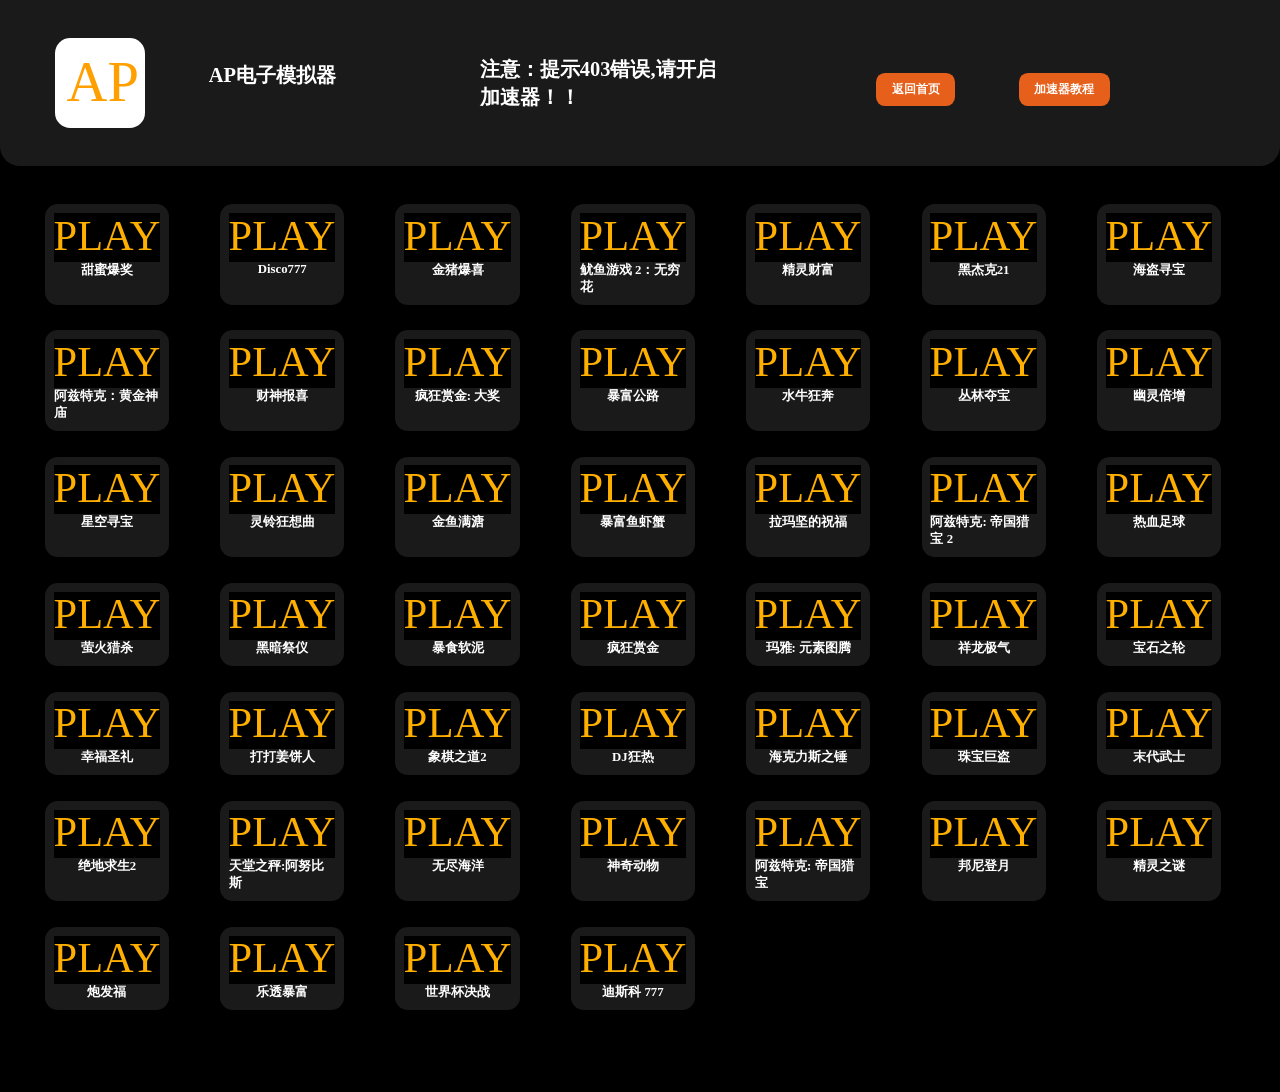
<file: ap.html>
<html><head><meta http-equiv="Content-Type" content="text/html; charset=UTF-8">
    <meta name="viewport" content="width=device-width, initial-scale=1.0">
    <meta name="description" content="AP电子模拟器,PG电子模拟器,PG电子试玩">
    <meta name="keywords" content="AP电子模拟器">
    <meta name="author" content="AP电子模拟器">
    <title>AP电子模拟器</title>
    <link rel="stylesheet" href="./mnq.css">
    <link rel="icon" href="./svg/playing.svg">
</head>
<body>
    <div class="box"><div class="header-BZDH86"><div class="header-BZDH86-1">
        <img src="./svg/ap.svg" alt=""><div class="info">
		<h1><br>AP电子模拟器</h1><div class="yum"></div></div></div>
                <h1>注意：提示403错误,请开启加速器！！</h1>
                <div class="nav"><a href="index.html">返回首页</a>
                <a href="tea1.html">加速器教程</a></div></div>
        <ul class="YF28-CC">
<li class="list"><a href="https://fun.dgkqzfhi.com/web/fun/launch?game=10068&lang=zh-CN"><img src="./svg/play.svg" alt=""><span>甜蜜爆奖</span></a></li>
<li class="list"><a href="https://fun.dgkqzfhi.com/web/fun/launch?game=10071&lang=zh-CN"><img src="./svg/play.svg" alt=""><span>Disco777</span></a></li>
<li class="list"><a href="https://fun.dgkqzfhi.com/web/fun/launch?game=10067&lang=zh-CN"><img src="./svg/play.svg" alt=""><span>金猪爆喜</span></a></li>
<li class="list"><a href="https://fun.dgkqzfhi.com/web/fun/launch?game=10069&lang=zh-CN"><img src="./svg/play.svg" alt=""><span>鱿鱼游戏 2：无穷花</span></a></li>
<li class="list"><a href="https://fun.dgkqzfhi.com/web/fun/launch?game=10066&lang=zh-CN"><img src="./svg/play.svg" alt=""><span>精灵财富</span></a></li>
<li class="list"><a href="https://fun.dgkqzfhi.com/web/fun/launch?game=10062&lang=zh-CN"><img src="./svg/play.svg" alt=""><span>黑杰克21</span></a></li>
<li class="list"><a href="https://fun.dgkqzfhi.com/web/fun/launch?game=10065&lang=zh-CN"><img src="./svg/play.svg" alt=""><span>海盗寻宝</span></a></li>
<li class="list"><a href="https://fun.dgkqzfhi.com/web/fun/launch?game=10064&lang=zh-CN"><img src="./svg/play.svg" alt=""><span>阿兹特克：黄金神庙</span></a></li>
<li class="list"><a href="https://fun.dgkqzfhi.com/web/fun/launch?game=10063&lang=zh-CN"><img src="./svg/play.svg" alt=""><span>财神报喜</span></a></li>
<li class="list"><a href="https://fun.dgkqzfhi.com/web/fun/launch?game=10060&lang=zh-CN"><img src="./svg/play.svg" alt=""><span>疯狂赏金: 大奖</span></a></li>
<li class="list"><a href="https://fun.dgkqzfhi.com/web/fun/launch?game=10058&lang=zh-CN"><img src="./svg/play.svg" alt=""><span>暴富公路</span></a></li>
<li class="list"><a href="https://fun.dgkqzfhi.com/web/fun/launch?game=10059&lang=zh-CN"><img src="./svg/play.svg" alt=""><span>水牛狂奔</span></a></li>
<li class="list"><a href="https://fun.dgkqzfhi.com/web/fun/launch?game=10061&lang=zh-CN"><img src="./svg/play.svg" alt=""><span>丛林夺宝</span></a></li>
<li class="list"><a href="https://fun.dgkqzfhi.com/web/fun/launch?game=10056&lang=zh-CN"><img src="./svg/play.svg" alt=""><span>幽灵倍增</span></a></li>
<li class="list"><a href="https://fun.dgkqzfhi.com/web/fun/launch?game=10055&lang=zh-CN"><img src="./svg/play.svg" alt=""><span>星空寻宝</span></a></li>
<li class="list"><a href="https://fun.dgkqzfhi.com/web/fun/launch?game=10057&lang=zh-CN"><img src="./svg/play.svg" alt=""><span>灵铃狂想曲</span></a></li>
<li class="list"><a href="https://fun.dgkqzfhi.com/web/fun/launch?game=10054&lang=zh-CN"><img src="./svg/play.svg" alt=""><span>金鱼满溏</span></a></li>
<li class="list"><a href="https://fun.dgkqzfhi.com/web/fun/launch?game=10050&lang=zh-CN"><img src="./svg/play.svg" alt=""><span>暴富鱼虾蟹</span></a></li>
<li class="list"><a href="https://fun.dgkqzfhi.com/web/fun/launch?game=10053&lang=zh-CN"><img src="./svg/play.svg" alt=""><span>拉玛坚的祝福</span></a></li>
<li class="list"><a href="https://fun.dgkqzfhi.com/web/fun/launch?game=10052&lang=zh-CN"><img src="./svg/play.svg" alt=""><span>阿兹特克: 帝国猎宝 2</span></a></li>
<li class="list"><a href="https://fun.dgkqzfhi.com/web/fun/launch?game=10051&lang=zh-CN"><img src="./svg/play.svg" alt=""><span>热血足球</span></a></li>
<li class="list"><a href="https://fun.dgkqzfhi.com/web/fun/launch?game=10049&lang=zh-CN"><img src="./svg/play.svg" alt=""><span>萤火猎杀</span></a></li>
<li class="list"><a href="https://fun.dgkqzfhi.com/web/fun/launch?game=10048&lang=zh-CN"><img src="./svg/play.svg" alt=""><span>黑暗祭仪</span></a></li>
<li class="list"><a href="https://fun.dgkqzfhi.com/web/fun/launch?game=10047&lang=zh-CN"><img src="./svg/play.svg" alt=""><span>暴食软泥</span></a></li>
<li class="list"><a href="https://fun.dgkqzfhi.com/web/fun/launch?game=10045&lang=zh-CN"><img src="./svg/play.svg" alt=""><span>疯狂赏金</span></a></li>
<li class="list"><a href="https://fun.dgkqzfhi.com/web/fun/launch?game=10046&lang=zh-CN"><img src="./svg/play.svg" alt=""><span>玛雅: 元素图腾</span></a></li>
<li class="list"><a href="https://fun.dgkqzfhi.com/web/fun/launch?game=10044&lang=zh-CN"><img src="./svg/play.svg" alt=""><span>祥龙极气</span></a></li>
<li class="list"><a href="https://fun.dgkqzfhi.com/web/fun/launch?game=20001&lang=zh-CN"><img src="./svg/play.svg" alt=""><span>宝石之轮</span></a></li>
<li class="list"><a href="https://fun.dgkqzfhi.com/web/fun/launch?game=10041&lang=zh-CN"><img src="./svg/play.svg" alt=""><span>幸福圣礼</span></a></li>
<li class="list"><a href="https://fun.dgkqzfhi.com/web/fun/launch?game=10043&lang=zh-CN"><img src="./svg/play.svg" alt=""><span>打打姜饼人</span></a></li>
<li class="list"><a href="https://fun.dgkqzfhi.com/web/fun/launch?game=10042&lang=zh-CN"><img src="./svg/play.svg" alt=""><span>象棋之道2</span></a></li>
<li class="list"><a href="https://fun.dgkqzfhi.com/web/fun/launch?game=10037&lang=zh-CN"><img src="./svg/play.svg" alt=""><span>DJ狂热</span></a></li>
<li class="list"><a href="https://fun.dgkqzfhi.com/web/fun/launch?game=10040&lang=zh-CN"><img src="./svg/play.svg" alt=""><span>海克力斯之锤</span></a></li>
<li class="list"><a href="https://fun.dgkqzfhi.com/web/fun/launch?game=10039&lang=zh-CN"><img src="./svg/play.svg" alt=""><span>珠宝巨盗</span></a></li>
<li class="list"><a href="https://fun.dgkqzfhi.com/web/fun/launch?game=10038&lang=zh-CN"><img src="./svg/play.svg" alt=""><span>末代武士</span></a></li>
<li class="list"><a href="https://fun.dgkqzfhi.com/web/fun/launch?game=10036&lang=zh-CN"><img src="./svg/play.svg" alt=""><span>绝地求生2</span></a></li>
<li class="list"><a href="https://fun.dgkqzfhi.com/web/fun/launch?game=10035&lang=zh-CN"><img src="./svg/play.svg" alt=""><span>天堂之秤:阿努比斯</span></a></li>
<li class="list"><a href="https://fun.dgkqzfhi.com/web/fun/launch?game=10034&lang=zh-CN"><img src="./svg/play.svg" alt=""><span>无尽海洋</span></a></li>
<li class="list"><a href="https://fun.dgkqzfhi.com/web/fun/launch?game=10033&lang=zh-CN"><img src="./svg/play.svg" alt=""><span>神奇动物</span></a></li>
<li class="list"><a href="https://fun.dgkqzfhi.com/web/fun/launch?game=10022&lang=zh-CN"><img src="./svg/play.svg" alt=""><span>阿兹特克: 帝国猎宝</span></a></li>
<li class="list"><a href="https://fun.dgkqzfhi.com/web/fun/launch?game=10028&lang=zh-CN"><img src="./svg/play.svg" alt=""><span>邦尼登月</span></a></li>
<li class="list"><a href="https://fun.dgkqzfhi.com/web/fun/launch?game=10030&lang=zh-CN"><img src="./svg/play.svg" alt=""><span>精灵之谜</span></a></li>
<li class="list"><a href="https://fun.dgkqzfhi.com/web/fun/launch?game=10032&lang=zh-CN"><img src="./svg/play.svg" alt=""><span>炮发福</span></a></li>
<li class="list"><a href="https://fun.dgkqzfhi.com/web/fun/launch?game=10029&lang=zh-CN"><img src="./svg/play.svg" alt=""><span>乐透暴富</span></a></li>
<li class="list"><a href="https://fun.dgkqzfhi.com/web/fun/launch?game=10031&lang=zh-CN"><img src="./svg/play.svg" alt=""><span>世界杯决战</span></a></li>
<li class="list"><a href="https://fun.dgkqzfhi.com/web/fun/launch?game=10027&lang=zh-CN"><img src="./svg/play.svg" alt=""><span>迪斯科 777</span></a></li></ul>
        <div class="footer-sj"><div class="footer-img"><p>游戏易上瘾，请注意节制。</p></div>
        <div class="footer-sj-YF28-CC"></div><span>© 2024 All Rights Reserved<sup>®</sup></span></div></div>
</body></html>
</file>
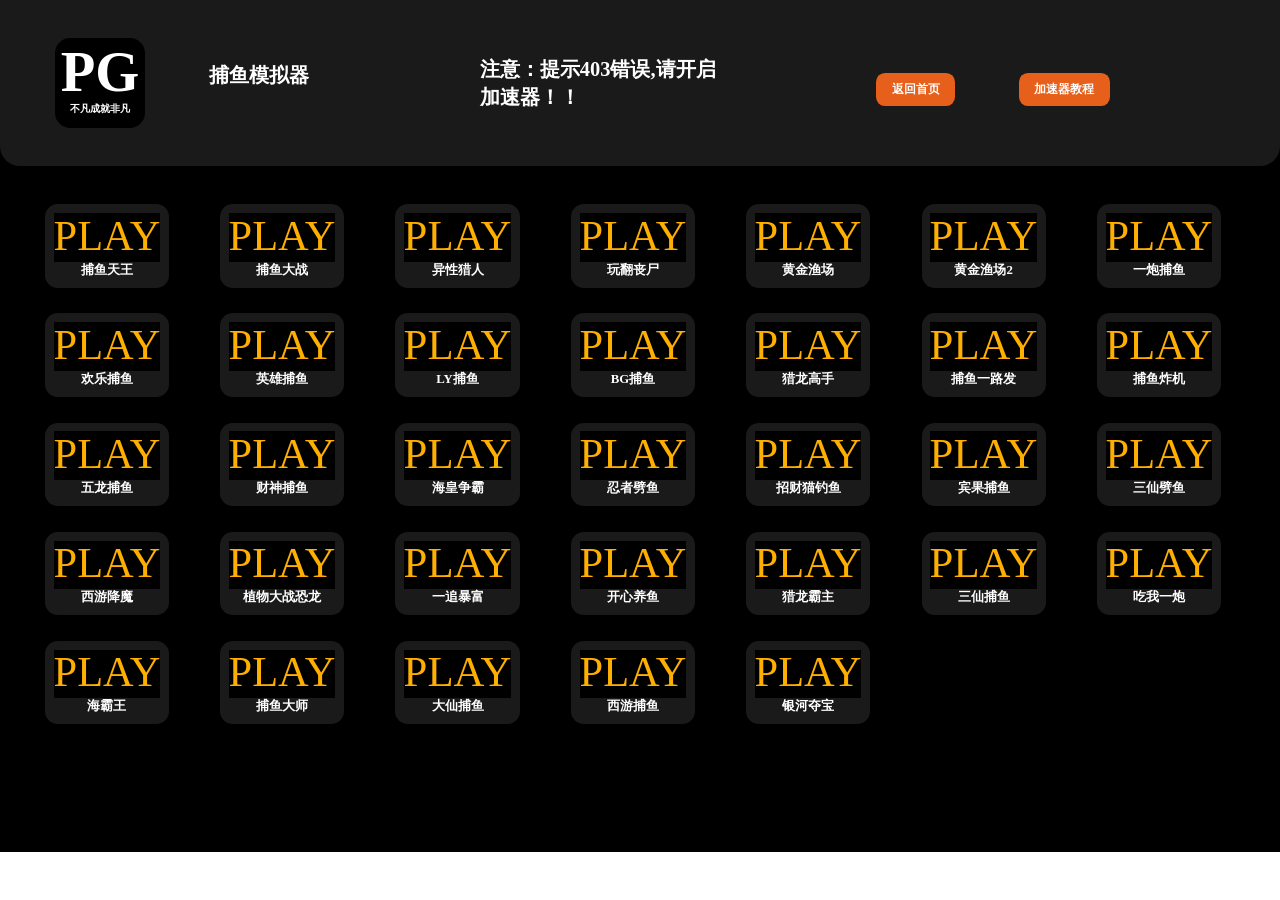
<file: by.html>
<html><head><meta http-equiv="Content-Type" content="text/html; charset=UTF-8">
    <meta name="viewport" content="width=device-width, initial-scale=1.0">
    <meta name="description" content="捕鱼模拟器,PG电子模拟器,PG电子试玩">
    <meta name="keywords" content="捕鱼模拟器">
    <meta name="author" content="捕鱼模拟器">
    <title>捕鱼模拟器</title>
    <link rel="stylesheet" href="./mnq.css">
    <link rel="icon" href="./svg/playing.svg">
</head>
<body>
    <div class="box"><div class="header-BZDH86"><div class="header-BZDH86-1">
        <img src="./svg/pg.svg" alt=""><div class="info">
		<h1><br>捕鱼模拟器</h1><div class="yum"></div></div></div>
                <h1>注意：提示403错误,请开启加速器！！</h1>
                <div class="nav"><a href="index.html">返回首页</a>
                <a href="tea1.html">加速器教程</a></div></div>
        <ul class="YF28-CC">
<li class="list"><a href="https://lobby.sgplayfun.com?game=F-SF01&amp;amp;language=zh_CN&amp;amp;type=web&amp;amp;menumode=off"><img src="./svg/play.svg" alt=""><span>捕鱼天王</span></a></li>
<li class="list"><a href="https://lobby.sgplayfun.com?game=F-SF02&amp;language=zh_CN&amp;type=web&amp;menumode=off"><img src="./svg/play.svg" alt=""><span>捕鱼大战</span></a></li>
<li class="list"><a href="https://lobby.sgplayfun.com?game=F-AH01&amp;language=zh_CN&amp;type=web&amp;menumode=off"><img src="./svg/play.svg" alt=""><span>异性猎人</span></a></li>
<li class="list"><a href="https://lobby.sgplayfun.com?game=F-ZP01&amp;language=zh_CN&amp;type=web&amp;menumode=off"><img src="./svg/play.svg" alt=""><span>玩翻丧尸</span></a></li>
<li class="list"><a href="https://fiweb.cqgame.games/h5//AB3/?token=guest&amp;language=zh-cn"><img src="./svg/play.svg" alt=""><span>黄金渔场</span></a></li>
<li class="list"><a href="https://fiweb.cqgame.games/h5//GO06/?language=zh-cn&token=guest"><img src="./svg/play.svg" alt=""><span>黄金渔场2</span></a></li>
<li class="list"><a href="https://fiweb.cqgame.games/h5//AT01/?token=GUESTPASS&amp;language=zh-cn&amp;dollarsign=Y&amp;app=N&amp;detect=N&amp;language=zh-cn"><img src="./svg/play.svg" alt=""><span>一炮捕鱼</span></a></li>
<li class="list"><a href="https://fiweb.cqgame.games/h5//AT05/?token=GUESTPASS&amp;language=zh-cn&amp;dollarsign=Y&amp;app=N&amp;detect=N&amp;language=zh-cn"><img src="./svg/play.svg" alt=""><span>欢乐捕鱼</span></a></li>
<li class="list"><a href="https://h5bt.cqgame.games/h5/GO02/?token=guest::1000&amp;language=zh-cn"><img src="./svg/play.svg" alt=""><span>英雄捕鱼</span></a></li>
<li class="list"><a href="https://yl368.ylgaming.net/player/demoWebFish.jsp"><img src="./svg/play.svg" alt=""><span>LY捕鱼</span></a></li>
<li class="list"><a href="https://www.bg789.com/demo.html?lang=en#/"><img src="./svg/play.svg" alt=""><span>BG捕鱼</span></a></li>
<li class="list"><a href="https://api.jdbgaming.com/game/demo?lang=zh-CN&amp;id=47"><img src="./svg/play.svg" alt=""><span>猎龙高手</span></a></li>
<li class="list"><a href="https://api.jdbgaming.com/game/demo?lang=zh-CN&amp;id=36"><img src="./svg/play.svg" alt=""><span>捕鱼一路发</span></a></li>
<li class="list"><a href="https://api.jdbgaming.com/game/demo?lang=zh-CN&amp;id=763"><img src="./svg/play.svg" alt=""><span>捕鱼炸机</span></a></li>
<li class="list"><a href="https://api.jdbgaming.com/game/demo?lang=zh-CN&amp;id=16"><img src="./svg/play.svg" alt=""><span>五龙捕鱼</span></a></li>
<li class="list"><a href="https://api.jdbgaming.com/game/demo?lang=zh-CN&amp;id=1"><img src="./svg/play.svg" alt=""><span>财神捕鱼</span></a></li>
<li class="list"><a href="https://api.jdbgaming.com/game/demo?lang=zh-CN&amp;id=650"><img src="./svg/play.svg" alt=""><span>海皇争霸</span></a></li>
<li class="list"><a href="https://sts.dsdemo.cc/h5/1012/?auth=eyJhbGciOiJFUzI1NiIsInR5cCI6IkpXVCJ9.eyJ0IjoiZ3Vlc3QiLCJnIjoiMTAxMiIsImEiOnsiaCI6Imh0dHBzOi8vZ3MuZHNkZW1vLmNjLzEwMTIiLCJsIjoiemhfY24iLCJvIjoiMWQ1M2MxNmEiLCJtIjoiMSIsInMiOiIxIn0sImRlbW8iOnRydWUsImN1ciI6MTV9.vNAh7P-aV0u4vh9VHS0HF0u4zc196LSeLGDQSUbjIiAD4YXCEnh6Ctuf0fidZW0R6yPFj7UWP9KD1gpAEdAoyg"><img src="./svg/play.svg" alt=""><span>忍者劈鱼</span></a></li>
<li class="list"><a href="https://sts.dsdemo.cc/h5/1011/?auth=eyJhbGciOiJFUzI1NiIsInR5cCI6IkpXVCJ9.eyJ0IjoiZ3Vlc3QiLCJnIjoiMTAxMSIsImEiOnsiaCI6Imh0dHBzOi8vZ3MuZHNkZW1vLmNjLzEwMTEiLCJsIjoiemhfY24iLCJvIjoiMWQ1M2MxNmEiLCJtIjoiMSIsInMiOiIxIn0sImRlbW8iOnRydWUsImN1ciI6MTV9.ij7qmhfA0sbQRiVTpQizZtUHu8A5o_pjwPJ0eBYijhFnHHJ1k-_xIKDsX29-ySq_zp69i34s3Kasnw4fp_9LFQ"><img src="./svg/play.svg" alt=""><span>招财猫钓鱼</span></a></li>
<li class="list"><a href="https://sts.dsdemo.cc/h5/1010/?auth=eyJhbGciOiJFUzI1NiIsInR5cCI6IkpXVCJ9.eyJ0IjoiZ3Vlc3QiLCJnIjoiMTAxMCIsImEiOnsiaCI6Imh0dHBzOi8vZ3MuZHNkZW1vLmNjLzEwMTAiLCJsIjoiemhfY24iLCJvIjoiMWQ1M2MxNmEiLCJtIjoiMSIsInMiOiIxIn0sImRlbW8iOnRydWUsImN1ciI6MTV9.Dv48Y0-bqrzHgA25pNvwP-LOGeJo9cKYV5PJndt_ogZdpfwDPKSuJkfV8mGPklhKUa8G8i4sKDIqyNFdI3XJIA"><img src="./svg/play.svg" alt=""><span>宾果捕鱼</span></a></li>
<li class="list"><a href="https://sts.dsdemo.cc/h5/1009/?auth=eyJhbGciOiJFUzI1NiIsInR5cCI6IkpXVCJ9.eyJ0IjoiZ3Vlc3QiLCJnIjoiMTAwOSIsImEiOnsiaCI6Imh0dHBzOi8vZ3MuZHNkZW1vLmNjLzEwMDkiLCJsIjoiemhfY24iLCJvIjoiMWQ1M2MxNmEiLCJtIjoiMSIsInMiOiIxIn0sImRlbW8iOnRydWUsImN1ciI6MTV9.p4UEq125hjkvNxLqbomtNAuLU-Byoz6uhXLVUNPdBOs03PDfRrRhAUVepMOwGkiv4zks8GuapHGakDXnSIC0Ig"><img src="./svg/play.svg" alt=""><span>三仙劈鱼</span></a></li>
<li class="list"><a href="https://sts.dsdemo.cc/h5/1008/?auth=eyJhbGciOiJFUzI1NiIsInR5cCI6IkpXVCJ9.eyJ0IjoiZ3Vlc3QiLCJnIjoiMTAwOCIsImEiOnsiaCI6Imh0dHBzOi8vZ3MuZHNkZW1vLmNjLzEwMDgiLCJsIjoiemhfY24iLCJvIjoiMWQ1M2MxNmEiLCJtIjoiMSIsInMiOiIxIn0sImRlbW8iOnRydWUsImN1ciI6MTV9.d4Vbi8_WDdCtaA6BkR9Uix_vqkkWzlEfJ5TktzI0AVR56EfEmdFNqRRnbi_6T6OryNb4x7Jww3whvoIB86UUdw"><img src="./svg/play.svg" alt=""><span>西游降魔</span></a></li>
<li class="list"><a href="https://sts.dsdemo.cc/h5/1007/?auth=eyJhbGciOiJFUzI1NiIsInR5cCI6IkpXVCJ9.eyJ0IjoiZ3Vlc3QiLCJnIjoiMTAwNyIsImEiOnsiaCI6Imh0dHBzOi8vZ3MuZHNkZW1vLmNjLzEwMDciLCJsIjoiemhfY24iLCJvIjoiMWQ1M2MxNmEiLCJtIjoiMSIsInMiOiIxIn0sImRlbW8iOnRydWUsImN1ciI6MTV9.EhE4lSC3TzOJ4ndvW10aB2TEFbGKY2rKsZ-g1j0OrK2zWt9Z1k6-bXDxU77KmCuhY7TASEKZzKzdgP-yaznyqQ"><img src="./svg/play.svg" alt=""><span>植物大战恐龙</span></a></li>
<li class="list"><a href="https://sts.dsdemo.cc/h5/1006/?auth=eyJhbGciOiJFUzI1NiIsInR5cCI6IkpXVCJ9.eyJ0IjoiZ3Vlc3QiLCJnIjoiMTAwNiIsImEiOnsiaCI6Imh0dHBzOi8vZ3MuZHNkZW1vLmNjLzEwMDYiLCJsIjoiemhfY24iLCJvIjoiMWQ1M2MxNmEiLCJtIjoiMSIsInMiOiIxIn0sImRlbW8iOnRydWUsImN1ciI6MTV9.zXk8Kdp28gmHQA4bU5qXIL_ZQzZemMSTEN5F2Cm8jCW-D83MHXOwsNVUwwwpjj3LSGvvcVqsmUFPOEeohCySXQ"><img src="./svg/play.svg" alt=""><span>一追暴富</span></a></li>
<li class="list"><a href="https://sts.dsdemo.cc/h5/1005/?auth=eyJhbGciOiJFUzI1NiIsInR5cCI6IkpXVCJ9.eyJ0IjoiZ3Vlc3QiLCJnIjoiMTAwNSIsImEiOnsiaCI6Imh0dHBzOi8vZ3MuZHNkZW1vLmNjLzEwMDUiLCJsIjoiemhfY24iLCJvIjoiMWQ1M2MxNmEiLCJtIjoiMSIsInMiOiIxIn0sImRlbW8iOnRydWUsImN1ciI6MTV9.ORkEn9rG9CdnUWSGePGyFhn57FcwUj-eUcBY-8mu1ZGCed-npYVAq7KXGVsAEsfYQnr64qhvi61nHgJ27bpskQ"><img src="./svg/play.svg" alt=""><span>开心养鱼</span></a></li>
<li class="list"><a href="https://sts.dsdemo.cc/h5/1004/?auth=eyJhbGciOiJFUzI1NiIsInR5cCI6IkpXVCJ9.eyJ0IjoiZ3Vlc3QiLCJnIjoiMTAwNCIsImEiOnsiaCI6Imh0dHBzOi8vZ3MuZHNkZW1vLmNjLzEwMDQiLCJsIjoiemhfY24iLCJvIjoiMWQ1M2MxNmEiLCJtIjoiMSIsInMiOiIxIn0sImRlbW8iOnRydWUsImN1ciI6MTV9.HiALu1Ys-TYqIPIOW2YRfDYn_-r8zxOVBHQjqfCjzlAVsnUeY9ZFp51IlLhvxCH1FgkFgwgSz9xXBAJTmm_QCw"><img src="./svg/play.svg" alt=""><span>猎龙霸主</span></a></li>
<li class="list"><a href="https://sts.dsdemo.cc/h5/1003/?auth=eyJhbGciOiJFUzI1NiIsInR5cCI6IkpXVCJ9.eyJ0IjoiZ3Vlc3QiLCJnIjoiMTAwMyIsImEiOnsiaCI6Imh0dHBzOi8vZ3MuZHNkZW1vLmNjLzEwMDMiLCJsIjoiemhfY24iLCJvIjoiMWQ1M2MxNmEiLCJtIjoiMSIsInMiOiIxIn0sImRlbW8iOnRydWUsImN1ciI6MTV9.PZe4Ozo4AN5aZ6JCfVEdXIv6ZqYjtSUcKvdNaltypSReW1ofMRrWhbQ2DK1FuqpZmKtbdNb7QBZVoOFRfFNAGg"><img src="./svg/play.svg" alt=""><span>三仙捕鱼</span></a></li>
<li class="list"><a href="https://sts.dsdemo.cc/h5/1002/?auth=eyJhbGciOiJFUzI1NiIsInR5cCI6IkpXVCJ9.eyJ0IjoiZ3Vlc3QiLCJnIjoiMTAwMiIsImEiOnsiaCI6Imh0dHBzOi8vZ3MuZHNkZW1vLmNjLzEwMDIiLCJsIjoiemhfY24iLCJvIjoiMWQ1M2MxNmEiLCJtIjoiMSIsInMiOiIxIn0sImRlbW8iOnRydWUsImN1ciI6MTV9.6vi6JMYwEQrU0B8oipZ5dSwLLcCB5tYEr0gG_s0XNj9RclDiYG8dzbtbQ4gKdKlWSyJNWrRyHa_wE88mbrU_Zg"><img src="./svg/play.svg" alt=""><span>吃我一炮</span></a></li>
<li class="list"><a href="https://sts.dsdemo.cc/h5/1001/?auth=eyJhbGciOiJFUzI1NiIsInR5cCI6IkpXVCJ9.eyJ0IjoiZ3Vlc3QiLCJnIjoiMTAwMSIsImEiOnsiaCI6Imh0dHBzOi8vZ3MuZHNkZW1vLmNjLzEwMDEiLCJsIjoiemhfY24iLCJvIjoiMWQ1M2MxNmEiLCJtIjoiMSIsInMiOiIxIn0sImRlbW8iOnRydWUsImN1ciI6MTV9.inLpNlhKlsi4pbfSAwibBkylc4T3uNpJdsg5la8BV3-3fuyOHZNOERoFQIScmE5W_C2DZJb7EVblzCxaC7rVYg"><img src="./svg/play.svg" alt=""><span>海霸王</span></a></li>
<li class="list"><a href="https://fish.bdxykj.com/index.html?gameId=105&amp;lang=zh-CN&amp;io=1&amp;token=bVu+URzyvr7QSiJLit0G7tlMsEoHLKQUzVrH4wBCx9wSlQoxCyitEDhGnLt/Y1od4gkju/5voU45ZkCWwiT8EGHE185SDid/SL5I79BbSGGE8DaMIldWVnjuOf991ygSp/EmKeU9ix++2BZEejv1zBt/pwhUO+nSZNA9eGo6Nk9P3Vfs2epkM9xRVAUN+Dfl5hDBz1opGHqiDZIHrNTf9A==&amp;returnUrl=https://www.bg789.com/demo.html?lang=en#/&amp;returnUrl=https://www.bg789.com/demo.html?lang=en%23/"><img src="./svg/play.svg" alt=""><span>捕鱼大师</span></a></li>
<li class="list"><a href="https://fishdx.bdxykj.com/index.html?gameId=484&amp;lang=zh-CN&amp;io=1&amp;token=bVu+URzyvr7QSiJLit0G7uJxVNPgJj8FDATklAodtfNHhwR9dq8g4n9nSsmMGLG2y5W8DMKNQgFlVOSNVq+rVU2Mx9fevwqzOiWpKO4XK1OIb6RemO/byRJpe+hPxwHBf+lSer5v7DLvNf+aN5EBSDf+718moGaCqOzRsf15h94xIe45mk8Md5AiKDnnt+M6oTjGsq+FYrovXqjhe7XpfA==&amp;returnUrl=https://www.bg789.com/demo.html?lang=en#/"><img src="./svg/play.svg" alt=""><span>大仙捕鱼</span></a></li>
<li class="list"><a href="https://fishxy.bdxykj.com/index.html?gameId=411&amp;lang=zh-CN&amp;io=1&amp;token=bVu+URzyvr7QSiJLit0G7rgJWeJh2hyxqGJTMfF/no0/Y5SQiEWJ2m77sFWuqtkm1k05ZajU84B1T5R7OxncNuX/nYOJ50Y0gsUlpaq4WdlAX3l7A0JsYzA12VQoOIMXb9adWCR30AMPj5s/My+2YKE86k/evSeRPxH27dsxoiSwAg0JkuHcN9Uze1danlXWMPTiI/zIR8xRtz1+277DgA==&amp;returnUrl=https://www.bg789.com/demo.html?lang=en#/"><img src="./svg/play.svg" alt=""><span>西游捕鱼</span></a></li>
<li class="list"><a href="https://fishyh.bdxykj.com/fish_yhfish/index.html?gameId=514&amp;lang=zh-CN&amp;io=1&amp;token=bVu+URzyvr7QSiJLit0G7pptfUQzsKM6Wj8wRdCcu/OWfnhBz1JSiDoFSAFDakoedQqx/GYAcXbkNp4CRPfZDUrb5og/h5ku79IFWSNgqUwKTHAe7ZwquZ9/rcY9sxyHxBzp2zJx8bW3iUIkT8K4RPAWTWf1NUpsa2d6s2CcYVo=&amp;returnUrl=https://www.bg789.com/demo.html?lang=en"><img src="./svg/play.svg" alt=""><span>银河夺宝</span></a></li>
</ul><br><br><br><br><br></div></div></body></html>
</file>
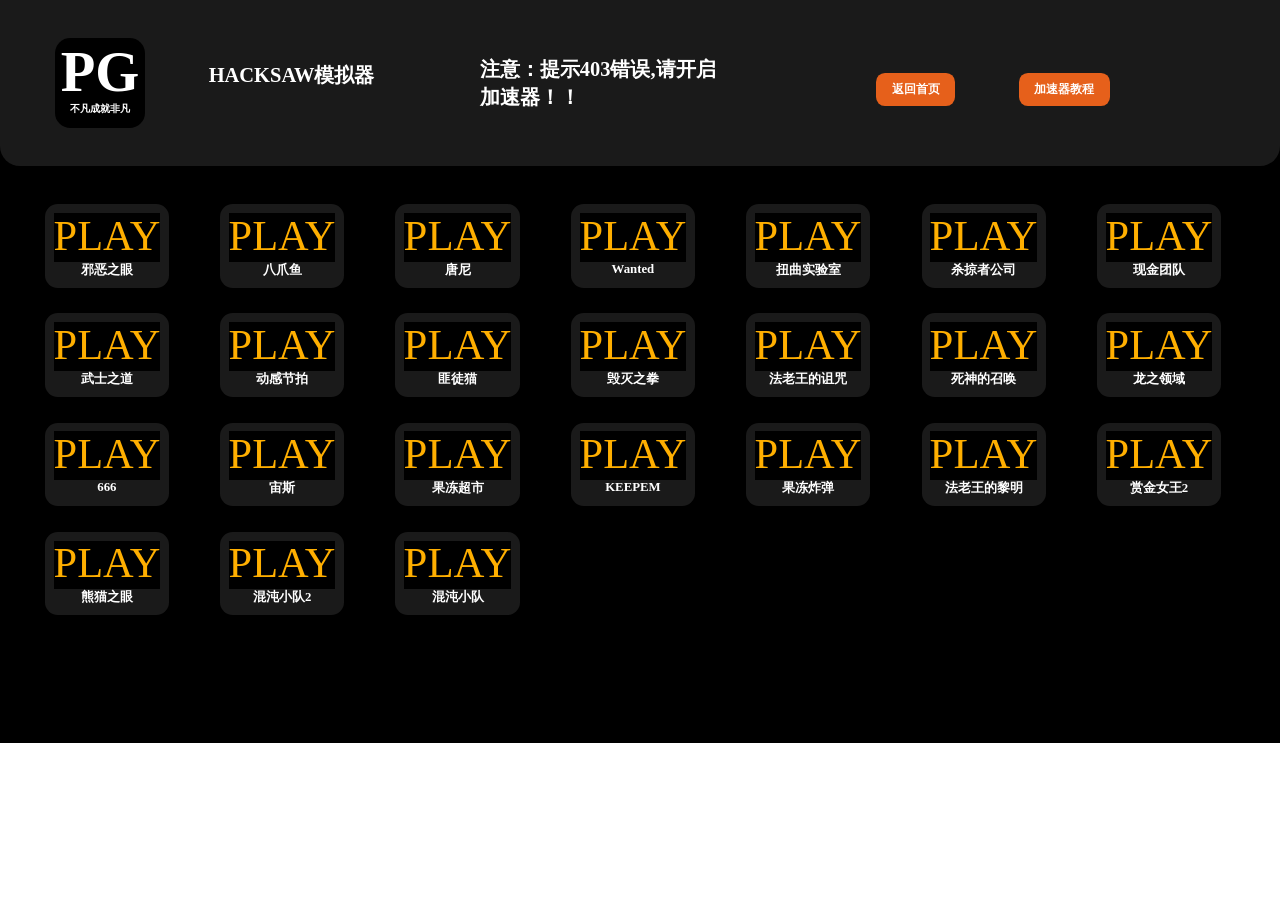
<file: hacksaw.html>
<html><head><meta http-equiv="Content-Type" content="text/html; charset=UTF-8">
    <meta name="viewport" content="width=device-width, initial-scale=1.0">
    <meta name="description" content="HACKSAW模拟器,PG电子模拟器,PG电子试玩">
    <meta name="keywords" content="HACKSAW模拟器">
    <meta name="author" content="HACKSAW模拟器">
    <title>HACKSAW模拟器</title>
    <link rel="stylesheet" href="./mnq.css">
    <link rel="icon" href="./svg/playing.svg">
<script>
var ge = ("&amp;mode=2&amp;token=123131&amp;lobbyurl=https%3A%2F%2Fwww.hacksawgaming.com&amp;currency=EUR&amp;partner=demo&amp;env=https://rgs-demo.hacksawgaming.com/api&amp;realmoneyenv=https://rgs-demo.hacksawgaming.com/api");
var gf = ("https://static-live.hacksawgaming.com/");
</script>
</head>
<body>
    <div class="box"><div class="header-BZDH86"><div class="header-BZDH86-1">
        <img src="./svg/pg.svg" alt=""><div class="info">
		<h1><br>HACKSAW模拟器</h1><div class="yum"></div></div></div>
                <h1>注意：提示403错误,请开启加速器！！</h1>
                <div class="nav"><a href="index.html">返回首页</a>
                <a href="tea1.html">加速器教程</a></div></div>
        <ul class="YF28-CC">
<li class="list"><a onclick="window.open(gf + ('1570/1.14.5/index.html?language=en&amp;channel=desktop&amp;gameid=1570&amp;mode=2&amp;token=123131') + ge, '_self')"><img src="./svg/play.svg" alt=""><span>邪恶之眼</span></a></li>
<li class="list"><a onclick="window.open(gf + ('1584/1.28.3/index.html?language=en&amp;channel=desktop&amp;gameid=1584&amp;mode=2&amp;token=123131') + ge, '_self')"><img src="./svg/play.svg" alt=""><span>八爪鱼</span></a></li>
<li class="list"><a onclick="window.open(gf + ('1530/1.33.1/index.html?language=en&amp;channel=desktop&amp;gameid=1530&amp;mode=2&amp;token=123131') + ge, '_self')"><img src="./svg/play.svg" alt=""><span>唐尼</span></a></li>
<li class="list"><a onclick="window.open(gf + ('1067/1.62.0/index.html?language=en&amp;channel=mobile&amp;gameid=1067&amp;mode=2&amp;token=123131') + ge + ('&amp;disabledfullscreen=true'), '_self')"><img src="./svg/play.svg" alt=""><span>Wanted</span></a></li>
<li class="list"><a onclick="window.open(gf + ('1514/1.15.2/index.html?language=en&amp;channel=mobile&amp;gameid=1514&amp;mode=2&amp;token=123131') + ge + ('&amp;disabledfullscreen=true'), '_self')"><img src="./svg/play.svg" alt=""><span>扭曲实验室</span></a></li>
<li class="list"><a onclick="window.open(gf + ('1482/1.38.1/index.html?language=en&amp;channel=mobile&amp;gameid=1482&amp;mode=2&amp;token=123131') + ge + ('&amp;disabledfullscreen=true'), '_self')"><img src="./svg/play.svg" alt=""><span>杀掠者公司</span></a></li>
<li class="list"><a onclick="window.open(gf + ('1456/1.27.0/index.html?language=en&amp;channel=mobile&amp;gameid=1456&amp;mode=2&amp;token=123131') + ge + ('&amp;disabledfullscreen=true'), '_self')"><img src="./svg/play.svg" alt=""><span>现金团队</span></a></li>
<li class="list"><a onclick="window.open(gf + ('1131/1.33.0/index.html?language=en&amp;channel=mobile&amp;gameid=1131&amp;mode=2&amp;token=123131') + ge + ('&amp;disabledfullscreen=true'), '_self')"><img src="./svg/play.svg" alt=""><span>武士之道</span></a></li>
<li class="list"><a onclick="window.open(gf + ('1372/1.17.0/index.html?language=en&amp;channel=mobile&amp;gameid=1372&amp;mode=2&amp;token=123131') + ge + ('&amp;disabledfullscreen=true'), '_self')"><img src="./svg/play.svg" alt=""><span>动感节拍</span></a></li>
<li class="list"><a onclick="window.open(gf + ('1309/1.16.2/index.html?language=en&amp;channel=mobile&amp;gameid=1309&amp;mode=2&amp;token=123131') + ge + ('&amp;disabledfullscreen=true'), '_self')"><img src="./svg/play.svg" alt=""><span>匪徒猫</span></a></li>
<li class="list"><a onclick="window.open(gf + ('1408/1.51.0/index.html?language=en&amp;channel=mobile&amp;gameid=1408&amp;mode=2&amp;token=123131') + ge + ('&amp;disabledfullscreen=true'), '_self')"><img src="./svg/play.svg" alt=""><span>毁灭之拳</span></a></li>
<li class="list"><a onclick="window.open(gf + ('1434/1.28.4/index.html?language=en&amp;channel=mobile&amp;gameid=1434&amp;mode=2&amp;token=123131') + ge + ('&amp;disabledfullscreen=true'), '_self')"><img src="./svg/play.svg" alt=""><span>法老王的诅咒</span></a></li>
<li class="list"><a onclick="window.open(gf + ('1392/1.27.0/index.html?language=en&amp;channel=mobile&amp;gameid=1392&amp;mode=2&amp;token=123131') + ge + ('&amp;disabledfullscreen=true'), '_self')"><img src="./svg/play.svg" alt=""><span>死神的召唤</span></a></li>
<li class="list"><a onclick="window.open(gf + ('1360/1.15.2/index.html?language=en&amp;channel=mobile&amp;gameid=1360&amp;mode=2&amp;token=123131') + ge + ('&amp;disabledfullscreen=true'), '_self')"><img src="./svg/play.svg" alt=""><span>龙之领域</span></a></li>
<li class="list"><a onclick="window.open(gf + ('1534/1.32.4/index.html?language=en&amp;channel=mobile&amp;gameid=1534&amp;mode=2&amp;token=123131') + ge + ('&amp;disabledfullscreen=true'), '_self')"><img src="./svg/play.svg" alt=""><span>666</span></a></li>
<li class="list"><a onclick="window.open(gf + ('1508/1.25.0/index.html?language=en&amp;channel=mobile&amp;gameid=1508&amp;mode=2&amp;token=123131') + ge + ('&amp;disabledfullscreen=true'), '_self')"><img src="./svg/play.svg" alt=""><span>宙斯</span></a></li>
<li class="list"><a onclick="window.open(gf + ('1452/1.63.0/index.html?language=en&amp;channel=mobile&amp;gameid=1452&amp;mode=2&amp;token=123131') + ge + ('&amp;disabledfullscreen=true'), '_self')"><img src="./svg/play.svg" alt=""><span>果冻超市</span></a></li>
<li class="list"><a onclick="window.open(gf + ('1494/1.17.0/index.html?language=en&amp;channel=mobile&amp;gameid=1494&amp;mode=2&amp;token=123131') + ge + ('&amp;disabledfullscreen=true'), '_self')"><img src="./svg/play.svg" alt=""><span>KEEPEM</span></a></li>
<li class="list"><a onclick="window.open(gf + ('1422/1.46.1/index.html?language=en&amp;channel=mobile&amp;gameid=1422&amp;mode=2&amp;token=123131') + ge + ('&amp;disabledfullscreen=true'), '_self')"><img src="./svg/play.svg" alt=""><span>果冻炸弹</span></a></li>
<li class="list"><a onclick="window.open(gf + ('1442/1.25.0/index.html?language=en&amp;channel=mobile&amp;gameid=1442&amp;mode=2&amp;token=123131') + ge + ('&amp;disabledfullscreen=true'), '_self')"><img src="./svg/play.svg" alt=""><span>法老王的黎明</span></a></li>
<li class="list"><a onclick="window.open(gf + ('1400/1.29.3/index.html?language=en&amp;channel=mobile&amp;gameid=1400&amp;mode=2&amp;token=123131') + ge + ('&amp;disabledfullscreen=true'), '_self')"><img src="./svg/play.svg" alt=""><span>赏金女王2</span></a></li>
<li class="list"><a onclick="window.open(gf + ('1344/1.15.0/index.html?language=en&amp;channel=mobile&amp;gameid=1344&amp;mode=2&amp;token=123131') + ge + ('&amp;disabledfullscreen=true'), '_self')"><img src="./svg/play.svg" alt=""><span>熊猫之眼</span></a></li>
<li class="list"><a onclick="window.open(gf + ('1352/1.21.6/index.html?language=en&amp;channel=mobile&amp;gameid=1352&amp;mode=2&amp;token=123131') + ge + ('&amp;disabledfullscreen=true'), '_self')"><img src="./svg/play.svg" alt=""><span>混沌小队2</span></a></li>
<li class="list"><a onclick="window.open(gf + ('1059/1.66.0/index.html?language=en&amp;channel=mobile&amp;gameid=1059&amp;mode=2&amp;token=123131') + ge + ('&amp;disabledfullscreen=true'), '_self')"><img src="./svg/play.svg" alt=""><span>混沌小队</span></a></li>
</ul><br><br><br><br><br></div></div></body></html>
</file>
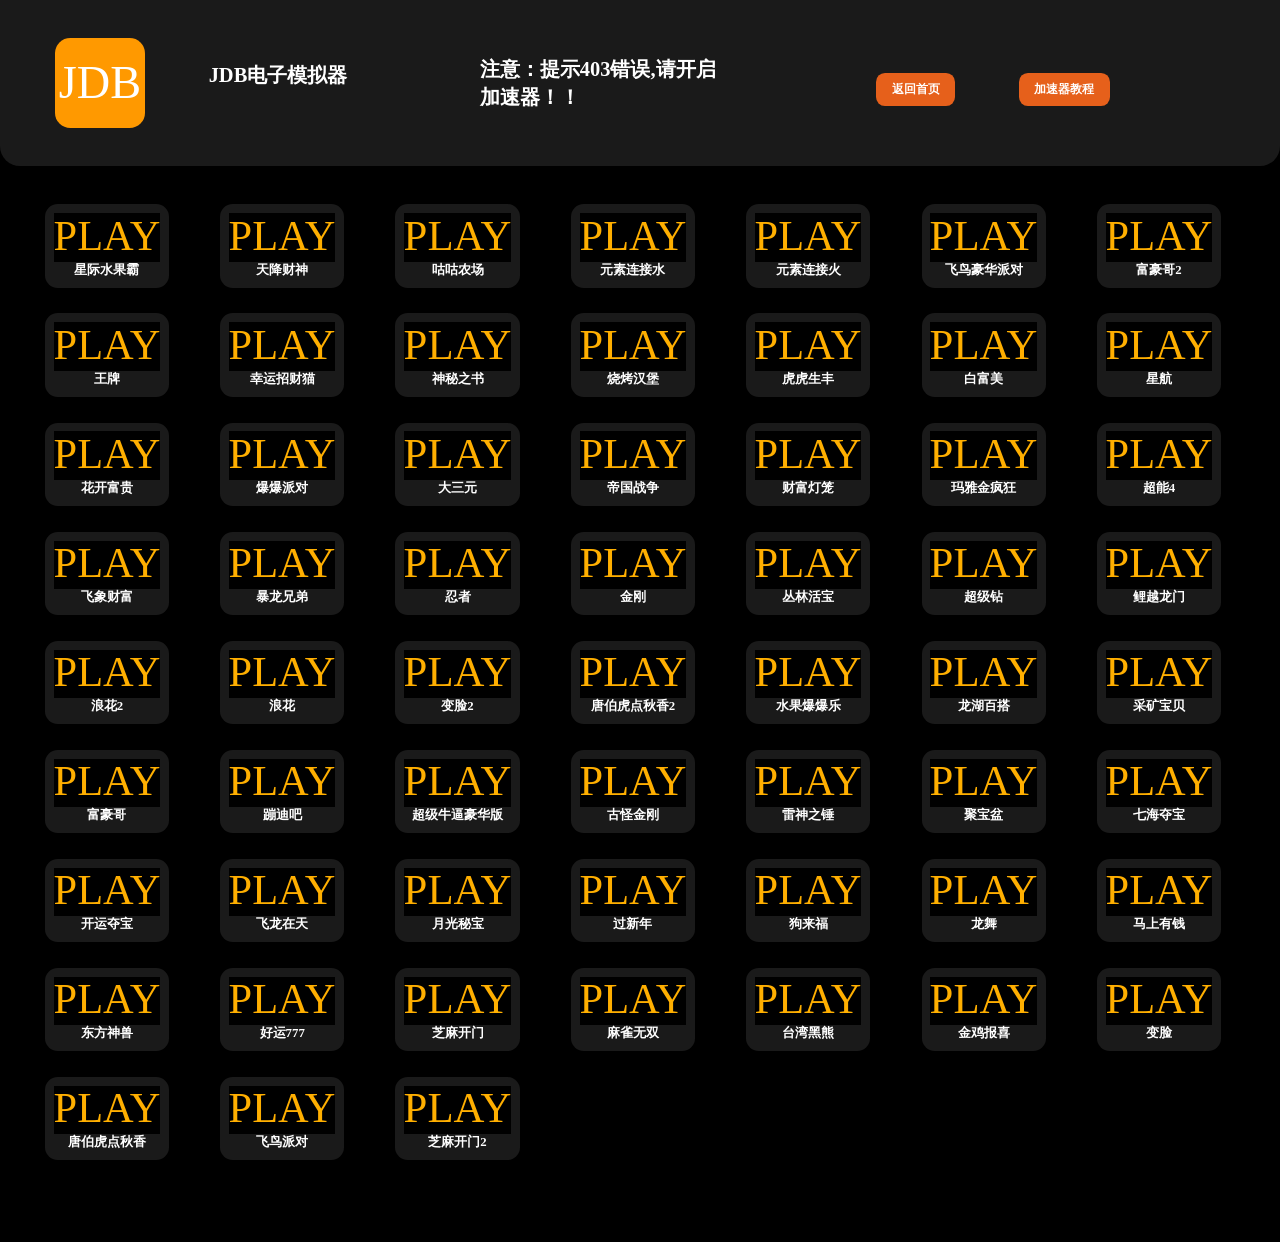
<file: jdb.html>
<html><head><meta http-equiv="Content-Type" content="text/html; charset=UTF-8">
    <meta name="viewport" content="width=device-width, initial-scale=1.0">
    <meta name="description" content="JDB电子模拟器,PG电子模拟器,PG电子试玩">
    <meta name="keywords" content="JDB电子模拟器">
    <meta name="author" content="JDB电子模拟器">
    <title>JDB电子模拟器</title>
    <link rel="stylesheet" href="./mnq.css">
    <link rel="icon" href="./svg/playing.svg">
</head>
<body>
    <div class="box"><div class="header-BZDH86"><div class="header-BZDH86-1">
        <img src="./svg/jdb.svg" alt=""><div class="info">
		<h1><br>JDB电子模拟器</h1><div class="yum"></div></div></div>
                <h1>注意：提示403错误,请开启加速器！！</h1>
                <div class="nav"><a href="index.html">返回首页</a>
                <a href="tea1.html">加速器教程</a></div></div>
        <ul class="YF28-CC">
<li class="list"><a href="https://api.jdbgaming.com/game/demo?lang=zh-CN&amp;id=81"><img src="./svg/play.svg" alt=""><span>星际水果霸</span></a></li>
<li class="list"><a href="https://api.jdbgaming.com/game/demo?lang=zh-CN&amp;id=79"><img src="./svg/play.svg" alt=""><span>天降财神</span></a></li>
<li class="list"><a href="https://api.jdbgaming.com/game/demo?lang=zh-CN&amp;id=77"><img src="./svg/play.svg" alt=""><span>咕咕农场</span></a></li>
<li class="list"><a href="https://api.jdbgaming.com/game/demo?lang=zh-CN&amp;id=76"><img src="./svg/play.svg" alt=""><span>元素连接水</span></a></li>
<li class="list"><a href="https://api.jdbgaming.com/game/demo?lang=zh-CN&amp;id=75"><img src="./svg/play.svg" alt=""><span>元素连接火</span></a></li>
<li class="list"><a href="https://api.jdbgaming.com/game/demo?lang=zh-CN&amp;id=74"><img src="./svg/play.svg" alt=""><span>飞鸟豪华派对</span></a></li>
<li class="list"><a href="https://api.jdbgaming.com/game/demo?lang=zh-CN&amp;id=71"><img src="./svg/play.svg" alt=""><span>富豪哥2</span></a></li>
<li class="list"><a href="https://api.jdbgaming.com/game/demo?lang=zh-CN&amp;id=70"><img src="./svg/play.svg" alt=""><span>王牌</span></a></li>
<li class="list"><a href="https://api.jdbgaming.com/game/demo?lang=zh-CN&amp;id=69"><img src="./svg/play.svg" alt=""><span>幸运招财猫</span></a></li>
<li class="list"><a href="https://api.jdbgaming.com/game/demo?lang=zh-CN&amp;id=67"><img src="./svg/play.svg" alt=""><span>神秘之书</span></a></li>
<li class="list"><a href="https://api.jdbgaming.com/game/demo?lang=zh-CN&amp;id=66"><img src="./svg/play.svg" alt=""><span>烧烤汉堡</span></a></li>
<li class="list"><a href="https://api.jdbgaming.com/game/demo?lang=zh-CN&amp;id=63"><img src="./svg/play.svg" alt=""><span>虎虎生丰</span></a></li>
<li class="list"><a href="https://api.jdbgaming.com/game/demo?lang=zh-CN&amp;id=62"><img src="./svg/play.svg" alt=""><span>白富美</span></a></li>
<li class="list"><a href="https://api.jdbgaming.com/game/demo?lang=zh-CN&amp;id=61"><img src="./svg/play.svg" alt=""><span>星航</span></a></li>
<li class="list"><a href="https://api.jdbgaming.com/game/demo?lang=zh-CN&amp;id=60"><img src="./svg/play.svg" alt=""><span>花开富贵</span></a></li>
<li class="list"><a href="https://api.jdbgaming.com/game/demo?lang=zh-CN&amp;id=59"><img src="./svg/play.svg" alt=""><span>爆爆派对</span></a></li>
<li class="list"><a href="https://api.jdbgaming.com/game/demo?lang=zh-CN&amp;id=58"><img src="./svg/play.svg" alt=""><span>大三元</span></a></li>
<li class="list"><a href="https://api.jdbgaming.com/game/demo?lang=zh-CN&amp;id=57"><img src="./svg/play.svg" alt=""><span>帝国战争</span></a></li>
<li class="list"><a href="https://api.jdbgaming.com/game/demo?lang=zh-CN&amp;id=56"><img src="./svg/play.svg" alt=""><span>财富灯笼</span></a></li>
<li class="list"><a href="https://api.jdbgaming.com/game/demo?lang=zh-CN&amp;id=55"><img src="./svg/play.svg" alt=""><span>玛雅金疯狂</span></a></li>
<li class="list"><a href="https://api.jdbgaming.com/game/demo?lang=zh-CN&amp;id=54"><img src="./svg/play.svg" alt=""><span>超能4</span></a></li>
<li class="list"><a href="https://api.jdbgaming.com/game/demo?lang=zh-CN&amp;id=53"><img src="./svg/play.svg" alt=""><span>飞象财富</span></a></li>
<li class="list"><a href="https://api.jdbgaming.com/game/demo?lang=zh-CN&amp;id=52"><img src="./svg/play.svg" alt=""><span>暴龙兄弟</span></a></li>
<li class="list"><a href="https://api.jdbgaming.com/game/demo?lang=zh-CN&amp;id=51"><img src="./svg/play.svg" alt=""><span>忍者</span></a></li>
<li class="list"><a href="https://api.jdbgaming.com/game/demo?lang=zh-CN&amp;id=48"><img src="./svg/play.svg" alt=""><span>金刚</span></a></li>
<li class="list"><a href="https://api.jdbgaming.com/game/demo?lang=zh-CN&amp;id=46"><img src="./svg/play.svg" alt=""><span>丛林活宝</span></a></li>
<li class="list"><a href="https://api.jdbgaming.com/game/demo?lang=zh-CN&amp;id=45"><img src="./svg/play.svg" alt=""><span>超级钻</span></a></li>
<li class="list"><a href="https://api.jdbgaming.com/game/demo?lang=zh-CN&amp;id=44"><img src="./svg/play.svg" alt=""><span>鲤越龙门</span></a></li>
<li class="list"><a href="https://api.jdbgaming.com/game/demo?lang=zh-CN&amp;id=43"><img src="./svg/play.svg" alt=""><span>浪花2</span></a></li>
<li class="list"><a href="https://api.jdbgaming.com/game/demo?lang=zh-CN&amp;id=42"><img src="./svg/play.svg" alt=""><span>浪花</span></a></li>
<li class="list"><a href="https://api.jdbgaming.com/game/demo?lang=zh-CN&amp;id=3"><img src="./svg/play.svg" alt=""><span>变脸2</span></a></li>
<li class="list"><a href="https://api.jdbgaming.com/game/demo?lang=zh-CN&amp;id=24"><img src="./svg/play.svg" alt=""><span>唐伯虎点秋香2</span></a></li>
<li class="list"><a href="https://api.jdbgaming.com/game/demo?lang=zh-CN&amp;id=41"><img src="./svg/play.svg" alt=""><span>水果爆爆乐</span></a></li>
<li class="list"><a href="https://api.jdbgaming.com/game/demo?lang=zh-CN&amp;id=40"><img src="./svg/play.svg" alt=""><span>龙湖百搭</span></a></li>
<li class="list"><a href="https://api.jdbgaming.com/game/demo?lang=zh-CN&amp;id=39"><img src="./svg/play.svg" alt=""><span>采矿宝贝</span></a></li>
<li class="list"><a href="https://api.jdbgaming.com/game/demo?lang=zh-CN&amp;id=38"><img src="./svg/play.svg" alt=""><span>富豪哥</span></a></li>
<li class="list"><a href="https://api.jdbgaming.com/game/demo?lang=zh-CN&amp;id=35"><img src="./svg/play.svg" alt=""><span>蹦迪吧</span></a></li>
<li class="list"><a href="https://api.jdbgaming.com/game/demo?lang=zh-CN&amp;id=34"><img src="./svg/play.svg" alt=""><span>超级牛逼豪华版</span></a></li>
<li class="list"><a href="https://api.jdbgaming.com/game/demo?lang=zh-CN&amp;id=33"><img src="./svg/play.svg" alt=""><span>古怪金刚</span></a></li>
<li class="list"><a href="https://api.jdbgaming.com/game/demo?lang=zh-CN&amp;id=32"><img src="./svg/play.svg" alt=""><span>雷神之锤</span></a></li>
<li class="list"><a href="https://api.jdbgaming.com/game/demo?lang=zh-CN&amp;id=31"><img src="./svg/play.svg" alt=""><span>聚宝盆</span></a></li>
<li class="list"><a href="https://api.jdbgaming.com/game/demo?lang=zh-CN&amp;id=27"><img src="./svg/play.svg" alt=""><span>七海夺宝</span></a></li>
<li class="list"><a href="https://api.jdbgaming.com/game/demo?lang=zh-CN&amp;id=26"><img src="./svg/play.svg" alt=""><span>开运夺宝</span></a></li>
<li class="list"><a href="https://api.jdbgaming.com/game/demo?lang=zh-CN&amp;id=25"><img src="./svg/play.svg" alt=""><span>飞龙在天</span></a></li>
<li class="list"><a href="https://api.jdbgaming.com/game/demo?lang=zh-CN&amp;id=23"><img src="./svg/play.svg" alt=""><span>月光秘宝</span></a></li>
<li class="list"><a href="https://api.jdbgaming.com/game/demo?lang=zh-CN&amp;id=22"><img src="./svg/play.svg" alt=""><span>过新年</span></a></li>
<li class="list"><a href="https://api.jdbgaming.com/game/demo?lang=zh-CN&amp;id=21"><img src="./svg/play.svg" alt=""><span>狗来福</span></a></li>
<li class="list"><a href="https://api.jdbgaming.com/game/demo?lang=zh-CN&amp;id=20"><img src="./svg/play.svg" alt=""><span>龙舞</span></a></li>
<li class="list"><a href="https://api.jdbgaming.com/game/demo?lang=zh-CN&amp;id=19"><img src="./svg/play.svg" alt=""><span>马上有钱</span></a></li>
<li class="list"><a href="https://api.jdbgaming.com/game/demo?lang=zh-CN&amp;id=14"><img src="./svg/play.svg" alt=""><span>东方神兽</span></a></li>
<li class="list"><a href="https://api.jdbgaming.com/game/demo?lang=zh-CN&amp;id=13"><img src="./svg/play.svg" alt=""><span>好运777</span></a></li>
<li class="list"><a href="https://api.jdbgaming.com/game/demo?lang=zh-CN&amp;id=12"><img src="./svg/play.svg" alt=""><span>芝麻开门</span></a></li>
<li class="list"><a href="https://api.jdbgaming.com/game/demo?lang=zh-CN&amp;id=11"><img src="./svg/play.svg" alt=""><span>麻雀无双</span></a></li>
<li class="list"><a href="https://api.jdbgaming.com/game/demo?lang=zh-CN&amp;id=10"><img src="./svg/play.svg" alt=""><span>台湾黑熊</span></a></li>
<li class="list"><a href="https://api.jdbgaming.com/game/demo?lang=zh-CN&amp;id=9"><img src="./svg/play.svg" alt=""><span>金鸡报喜</span></a></li>
<li class="list"><a href="https://api.jdbgaming.com/game/demo?lang=zh-CN&amp;id=8"><img src="./svg/play.svg" alt=""><span>变脸</span></a></li>
<li class="list"><a href="https://api.jdbgaming.com/game/demo?lang=zh-CN&amp;id=7"><img src="./svg/play.svg" alt=""><span>唐伯虎点秋香</span></a></li>
<li class="list"><a href="https://api.jdbgaming.com/game/demo?lang=zh-CN&amp;id=4"><img src="./svg/play.svg" alt=""><span>飞鸟派对</span></a></li>
<li class="list"><a href="https://api.jdbgaming.com/game/demo?lang=zh-CN&amp;id=2"><img src="./svg/play.svg" alt=""><span>芝麻开门2</span></a></li></ul>
        <div class="footer-sj"><div class="footer-img"><p>游戏易上瘾，请注意节制。</p></div>
        <div class="footer-sj-YF28-CC"></div><span>© 2024 All Rights Reserved<sup>®</sup></span></div></div>
</body></html>
</file>
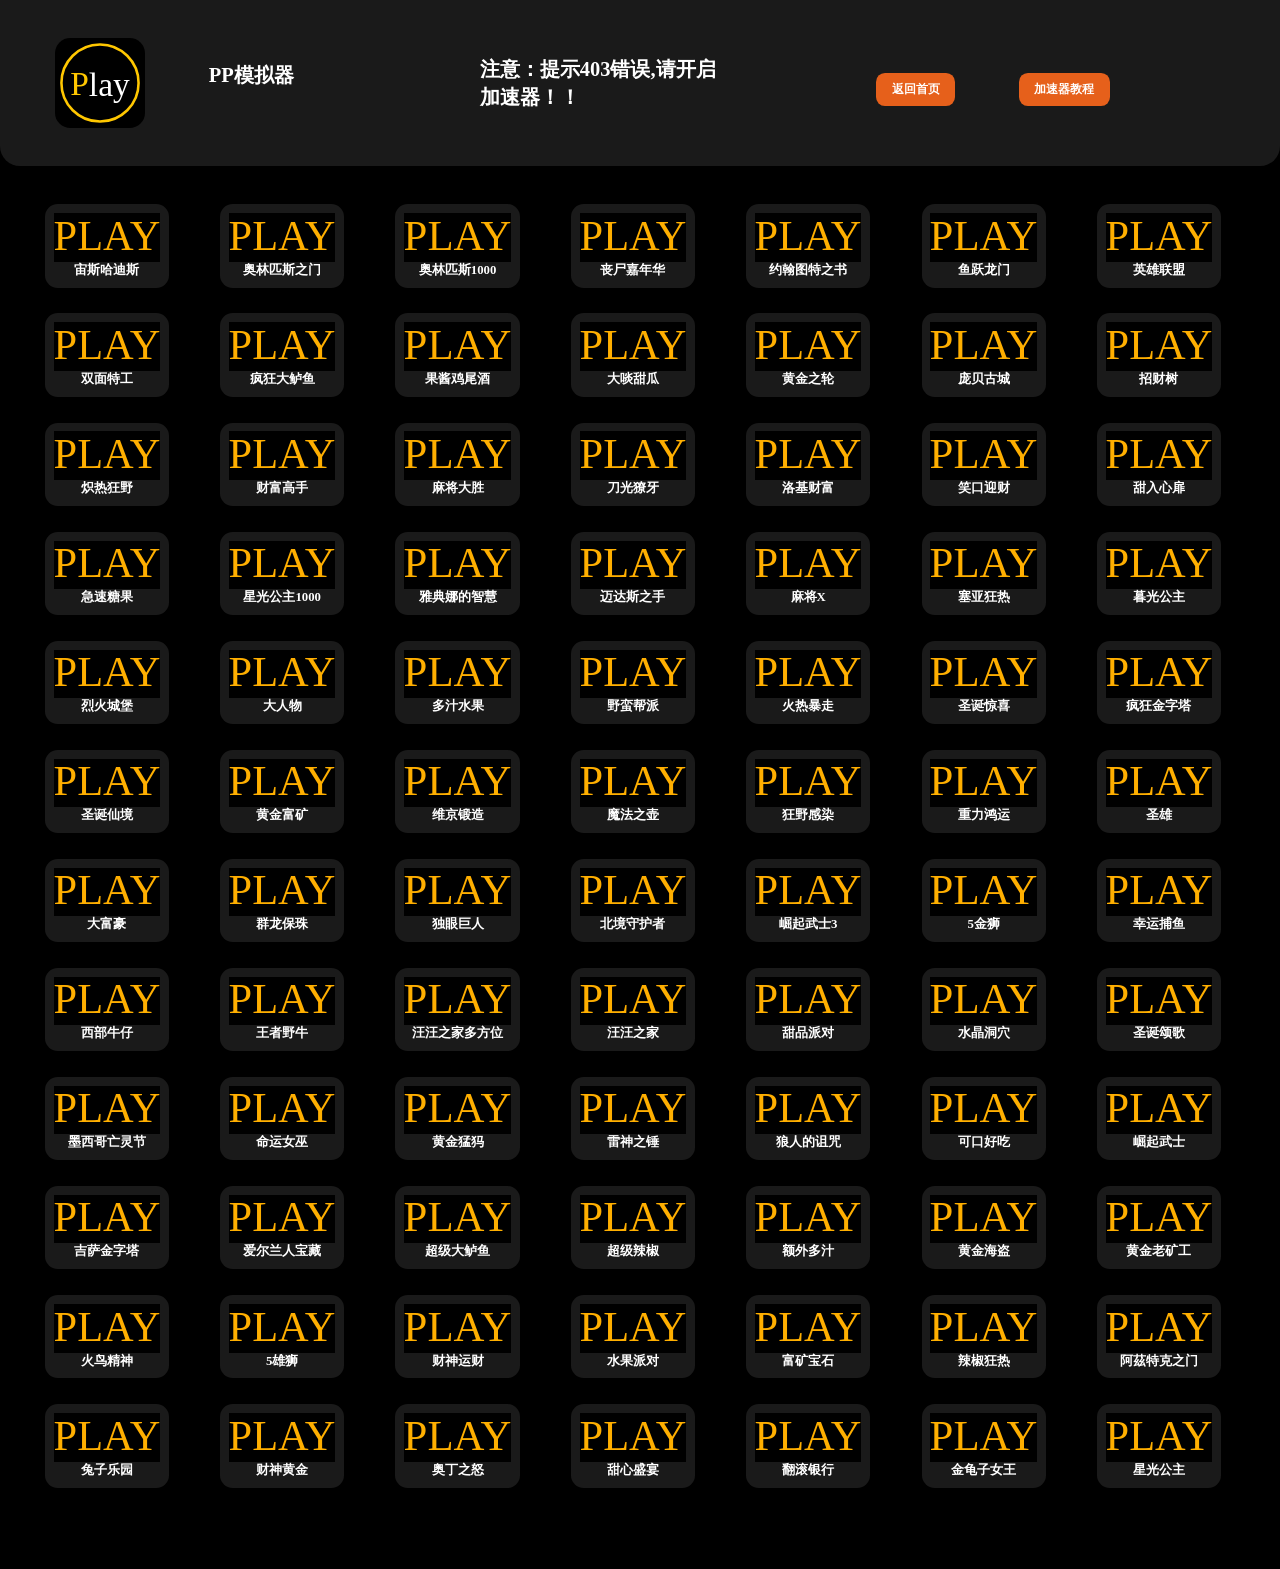
<file: pptest.html>
<html><head><meta http-equiv="Content-Type" content="text/html; charset=UTF-8">
    <meta name="viewport" content="width=device-width, initial-scale=1.0">
    <meta name="description" content="PP模拟器,PG电子模拟器,PG电子试玩">
    <meta name="keywords" content="PP模拟器">
    <meta name="author" content="PP模拟器">
    <title>PP模拟器</title>
    <link rel="stylesheet" href="./mnq.css">
    <link rel="icon" href="./svg/playing.svg"></head>
<body data-suffix=";websiteUrl=https%3A//demogamesfree.pragmaticplay.net&amp;jurisdiction=99&amp;lobby_url=https%3A//www.pragmaticplay.com/en/&amp;lang=ZH&amp;cur=CNY">
    <div class="box"><div class="header-BZDH86"><div class="header-BZDH86-1">
        <img src="./svg/pp.svg" alt=""><div class="info">
		<h1><br>PP模拟器</h1><div class="yum"></div></div></div>
                <h1>注意：提示403错误,请开启加速器！！</h1>
                <div class="nav"><a href="index.html">返回首页</a>
                <a href="tea1.html">加速器教程</a></div></div>
        <ul class="YF28-CC">
<li class="list"><a href="https://demogamesfree-asia.pragmaticplay.net/gs2c/openGame.do?gameSymbol=vs15godsofwar&amp" onclick="this.href += document.body.dataset.suffix"><img src="./svg/play.svg" alt="">
<span>宙斯哈迪斯</span></a></li>
<li class="list"><a href="https://demogamesfree-asia.pragmaticplay.net/gs2c/openGame.do?gameSymbol=vs20olympgate&amp" onclick="this.href += document.body.dataset.suffix"><img src="./svg/play.svg" alt="">
<span>奥林匹斯之门</span></a></li>
<li class="list"><a href="https://demogamesfree.pragmaticplay.net/gs2c/openGame.do?gameSymbol=vs20sugarrush&amp" onclick="this.href += document.body.dataset.suffix"><img src="./svg/play.svg" alt="">
<span>奥林匹斯1000</span></a></li>
<li class="list"><a href="https://demogamesfree-asia.pragmaticplay.net/gs2c/openGame.do?gameSymbol=vswayszombcarn&amp" onclick="this.href += document.body.dataset.suffix"><img src="./svg/play.svg" alt="">
<span>丧尸嘉年华</span></a></li>
<li class="list"><a href="https://demogamesfree.pragmaticplay.net/gs2c/openGame.do?gameSymbol=vs10bookoftut&amp" onclick="this.href += document.body.dataset.suffix"><img src="./svg/play.svg" alt="">
<span>约翰图特之书</span></a></li>
<li class="list"><a href="https://demogamesfree-asia.pragmaticplay.net/gs2c/openGame.do?gameSymbol=vswaysfltdrg&amp" onclick="this.href += document.body.dataset.suffix"><img src="./svg/play.svg" alt="">
<span>鱼跃龙门</span></a></li>
<li class="list"><a href="https://demogamesfree-asia.pragmaticplay.net/gs2c/openGame.do?gameSymbol=vswayslofhero&amp" onclick="this.href += document.body.dataset.suffix"><img src="./svg/play.svg" alt="">
<span>英雄联盟</span></a></li>
<li class="list"><a href="https://demogamesfree-asia.pragmaticplay.net/gs2c/openGame.do?gameSymbol=vswaysalterego&amp" onclick="this.href += document.body.dataset.suffix"><img src="./svg/play.svg" alt="">
<span>双面特工</span></a></li>
<li class="list"><a href="https://demogamesfree-asia.pragmaticplay.net/gs2c/openGame.do?gameSymbol=vs10bbfloats&amp" onclick="this.href += document.body.dataset.suffix"><img src="./svg/play.svg" alt="">
<span>疯狂大鲈鱼</span></a></li>
<li class="list"><a href="https://demogamesfree-asia.pragmaticplay.net/gs2c/openGame.do?gameSymbol=vs10strawberry&amp" onclick="this.href += document.body.dataset.suffix"><img src="./svg/play.svg" alt="">
<span>果酱鸡尾酒</span></a></li>
<li class="list"><a href="https://demogamesfree-asia.pragmaticplay.net/gs2c/openGame.do?gameSymbol=vs20mmmelon&amp" onclick="this.href += document.body.dataset.suffix"><img src="./svg/play.svg" alt="">
<span>大啖甜瓜</span></a></li>
<li class="list"><a href="https://demogamesfree-asia.pragmaticplay.net/gs2c/openGame.do?gameSymbol=vs20multiup&amp" onclick="this.href += document.body.dataset.suffix"><img src="./svg/play.svg" alt="">
<span>黄金之轮</span></a></li>
<li class="list"><a href="https://demogamesfree-asia.pragmaticplay.net/gs2c/openGame.do?gameSymbol=vswaysmegareel&amp" onclick="this.href += document.body.dataset.suffix"><img src="./svg/play.svg" alt="">
<span>庞贝古城</span></a></li>
<li class="list"><a href="https://demogamesfree-asia.pragmaticplay.net/gs2c/openGame.do?gameSymbol=vs20treesot&amp" onclick="this.href += document.body.dataset.suffix"><img src="./svg/play.svg" alt="">
<span>招财树</span></a></li>
<li class="list"><a href="https://demogamesfree-asia.pragmaticplay.net/gs2c/openGame.do?gameSymbol=vswaysfirewmw&amp" onclick="this.href += document.body.dataset.suffix"><img src="./svg/play.svg" alt="">
<span>炽热狂野</span></a></li>
<li class="list"><a href="https://demogamesfree-asia.pragmaticplay.net/gs2c/openGame.do?gameSymbol=vs1024fortune&amp" onclick="this.href += document.body.dataset.suffix"><img src="./svg/play.svg" alt="">
<span>财富高手</span></a></li>
<li class="list"><a href="https://demogamesfree-asia.pragmaticplay.net/gs2c/openGame.do?gameSymbol=vs1024mjwinbns&amp" onclick="this.href += document.body.dataset.suffix"><img src="./svg/play.svg" alt="">
<span>麻将大胜</span></a></li>
<li class="list"><a href="https://demogamesfree-asia.pragmaticplay.net/gs2c/openGame.do?gameSymbol=vs20mergedwndw&amp" onclick="this.href += document.body.dataset.suffix"><img src="./svg/play.svg" alt="">
<span>刀光獠牙</span></a></li>
<li class="list"><a href="https://demogamesfree-asia.pragmaticplay.net/gs2c/openGame.do?gameSymbol=vs20loksriches&amp" onclick="this.href += document.body.dataset.suffix"><img src="./svg/play.svg" alt="">
<span>洛基财富</span></a></li>
<li class="list"><a href="https://demogamesfree-asia.pragmaticplay.net/gs2c/openGame.do?gameSymbol=vs20laughluck&amp" onclick="this.href += document.body.dataset.suffix"><img src="./svg/play.svg" alt="">
<span>笑口迎财</span></a></li>
<li class="list"><a href="https://demogamesfree-asia.pragmaticplay.net/gs2c/openGame.do?gameSymbol=vs20fruitsw&amp" onclick="this.href += document.body.dataset.suffix"><img src="./svg/play.svg" alt="">
<span>甜入心扉</span></a></li>
<li class="list"><a href="https://demogamesfree.pragmaticplay.net/gs2c/openGame.do?gameSymbol=vs20sugarrush&amp" onclick="this.href += document.body.dataset.suffix"><img src="./svg/play.svg" alt="">
<span>急速糖果</span></a></li>
<li class="list"><a href="https://demogamesfree-asia.pragmaticplay.net/gs2c/openGame.do?gameSymbol=vs20starlightx&amp" onclick="this.href += document.body.dataset.suffix"><img src="./svg/play.svg" alt="">
<span>星光公主1000</span></a></li>
<li class="list"><a href="https://demogamesfree-asia.pragmaticplay.net/gs2c/openGame.do?gameSymbol=vs20procount&amp" onclick="this.href += document.body.dataset.suffix"><img src="./svg/play.svg" alt="">
<span>雅典娜的智慧</span></a></li>
<li class="list"><a href="https://demogamesfree-asia.pragmaticplay.net/gs2c/openGame.do?gameSymbol=vs20midas&amp" onclick="this.href += document.body.dataset.suffix"><img src="./svg/play.svg" alt="">
<span>迈达斯之手</span></a></li>
<li class="list"><a href="https://demogamesfree-asia.pragmaticplay.net/gs2c/openGame.do?gameSymbol=vs20mahjxbnz&amp" onclick="this.href += document.body.dataset.suffix"><img src="./svg/play.svg" alt="">
<span>麻将X</span></a></li>
<li class="list"><a href="https://demogamesfree-asia.pragmaticplay.net/gs2c/openGame.do?gameSymbol=vs20saiman&amp" onclick="this.href += document.body.dataset.suffix"><img src="./svg/play.svg" alt="">
<span>塞亚狂热</span></a></li>
<li class="list"><a href="https://demogamesfree-asia.pragmaticplay.net/gs2c/openGame.do?gameSymbol=vs20dhcluster&amp" onclick="this.href += document.body.dataset.suffix"><img src="./svg/play.svg" alt="">
<span>暮光公主</span></a></li>
<li class="list"><a href="https://demogamesfree-asia.pragmaticplay.net/gs2c/openGame.do?gameSymbol=vswaysexpandng&amp" onclick="this.href += document.body.dataset.suffix"><img src="./svg/play.svg" alt="">
<span>烈火城堡</span></a></li>
<li class="list"><a href="https://demogamesfree-asia.pragmaticplay.net/gs2c/openGame.do?gameSymbol=vs20bigdawgs&amp" onclick="this.href += document.body.dataset.suffix"><img src="./svg/play.svg" alt="">
<span>大人物</span></a></li>
<li class="list"><a href="https://demogamesfree-asia.pragmaticplay.net/gs2c/openGame.do?gameSymbol=vs50jfmulthold&amp" onclick="this.href += document.body.dataset.suffix"><img src="./svg/play.svg" alt="">
<span>多汁水果</span></a></li>
<li class="list"><a href="https://demogamesfree-asia.pragmaticplay.net/gs2c/openGame.do?gameSymbol=vswayswildgang&amp" onclick="this.href += document.body.dataset.suffix"><img src="./svg/play.svg" alt="">
<span>野蛮帮派</span></a></li>
<li class="list"><a href="https://demogamesfree-asia.pragmaticplay.net/gs2c/openGame.do?gameSymbol=vswaysstampede&amp" onclick="this.href += document.body.dataset.suffix"><img src="./svg/play.svg" alt="">
<span>火热暴走</span></a></li>
<li class="list"><a href="https://demogamesfree-asia.pragmaticplay.net/gs2c/openGame.do?gameSymbol=vs20porbs&amp" onclick="this.href += document.body.dataset.suffix"><img src="./svg/play.svg" alt="">
<span>圣诞惊喜</span></a></li>
<li class="list"><a href="https://demogamesfree-asia.pragmaticplay.net/gs2c/openGame.do?gameSymbol=vs20pbonanza&amp" onclick="this.href += document.body.dataset.suffix"><img src="./svg/play.svg" alt="">
<span>疯狂金字塔</span></a></li>
<li class="list"><a href="https://demogamesfree-asia.pragmaticplay.net/gs2c/openGame.do?gameSymbol=vs20santawonder&amp" onclick="this.href += document.body.dataset.suffix"><img src="./svg/play.svg" alt="">
<span>圣诞仙境</span></a></li>
<li class="list"><a href="https://demogamesfree-asia.pragmaticplay.net/gs2c/openGame.do?gameSymbol=vs20bonzgold&amp" onclick="this.href += document.body.dataset.suffix"><img src="./svg/play.svg" alt="">
<span>黄金富矿</span></a></li>
<li class="list"><a href="https://demogamesfree-asia.pragmaticplay.net/gs2c/openGame.do?gameSymbol=vs20sugarcoins&amp" onclick="this.href += document.body.dataset.suffix"><img src="./svg/play.svg" alt="">
<span>维京锻造</span></a></li>
<li class="list"><a href="https://demogamesfree-asia.pragmaticplay.net/gs2c/openGame.do?gameSymbol=vs40demonpots&amp" onclick="this.href += document.body.dataset.suffix"><img src="./svg/play.svg" alt="">
<span>魔法之壶</span></a></li>
<li class="list"><a href="https://demogamesfree-asia.pragmaticplay.net/gs2c/openGame.do?gameSymbol=vs40infwild&amp" onclick="this.href += document.body.dataset.suffix"><img src="./svg/play.svg" alt="">
<span>狂野感染</span></a></li>
<li class="list"><a href="https://demogamesfree-asia.pragmaticplay.net/gs2c/openGame.do?gameSymbol=vs20gravity&amp" onclick="this.href += document.body.dataset.suffix"><img src="./svg/play.svg" alt="">
<span>重力鸿运</span></a></li>
<li class="list"><a href="https://demogamesfree-asia.pragmaticplay.net/gs2c/openGame.do?gameSymbol=vs20yisunshin&amp" onclick="this.href += document.body.dataset.suffix"><img src="./svg/play.svg" alt="">
<span>圣雄</span></a></li>
<li class="list"><a href="https://demogamesfree-asia.pragmaticplay.net/gs2c/openGame.do?gameSymbol=vswaysmoneyman&amp" onclick="this.href += document.body.dataset.suffix"><img src="./svg/play.svg" alt="">
<span>大富豪</span></a></li>
<li class="list"><a href="https://demogamesfree-asia.pragmaticplay.net/gs2c/openGame.do?gameSymbol=vs1600drago&amp" onclick="this.href += document.body.dataset.suffix"><img src="./svg/play.svg" alt="">
<span>群龙保珠</span></a></li>
<li class="list"><a href="https://demogamesfree-asia.pragmaticplay.net/gs2c/openGame.do?gameSymbol=vs20earthquake&amp" onclick="this.href += document.body.dataset.suffix"><img src="./svg/play.svg" alt="">
<span>独眼巨人</span></a></li>
<li class="list"><a href="https://demogamesfree-asia.pragmaticplay.net/gs2c/openGame.do?gameSymbol=vs50northgard&amp" onclick="this.href += document.body.dataset.suffix"><img src="./svg/play.svg" alt="">
<span>北境守护者</span></a></li>
<li class="list"><a href="https://demogamesfree-asia.pragmaticplay.net/gs2c/openGame.do?gameSymbol=vs40samurai3&amp" onclick="this.href += document.body.dataset.suffix"><img src="./svg/play.svg" alt="">
<span>崛起武士3</span></a></li>
<li class="list"><a href="https://demogamesfree-asia.pragmaticplay.net/gs2c/openGame.do?gameSymbol=vswayslions&amp" onclick="this.href += document.body.dataset.suffix"><img src="./svg/play.svg" alt="">
<span>5金狮</span></a></li>
<li class="list"><a href="https://demogamesfree-asia.pragmaticplay.net/gs2c/openGame.do?gameSymbol=vswaysluckyfish&amp" onclick="this.href += document.body.dataset.suffix"><img src="./svg/play.svg" alt="">
<span>幸运捕鱼</span></a></li>
<li class="list"><a href="https://demogamesfree-asia.pragmaticplay.net/gs2c/openGame.do?gameSymbol=vswaysbufking&amp" onclick="this.href += document.body.dataset.suffix"><img src="./svg/play.svg" alt="">
<span>西部牛仔</span></a></li>
<li class="list"><a href="https://demogamesfree-asia.pragmaticplay.net/gs2c/openGame.do?gameSymbol=vswaysbufking&amp" onclick="this.href += document.body.dataset.suffix"><img src="./svg/play.svg" alt="">
<span>王者野牛</span></a></li>
<li class="list"><a href="https://demogamesfree-asia.pragmaticplay.net/gs2c/openGame.do?gameSymbol=vs20doghousemh&amp" onclick="this.href += document.body.dataset.suffix"><img src="./svg/play.svg" alt="">
<span>汪汪之家多方位</span></a></li>
<li class="list"><a href="https://demogamesfree.pragmaticplay.net/gs2c/openGame.do?gameSymbol=vswaysdogs&amp" onclick="this.href += document.body.dataset.suffix"><img src="./svg/play.svg" alt="">
<span>汪汪之家</span></a></li>
<li class="list"><a href="https://demogamesfree-asia.pragmaticplay.net/gs2c/openGame.do?gameSymbol=vs20clspwrndg&amp" onclick="this.href += document.body.dataset.suffix"><img src="./svg/play.svg" alt="">
<span>甜品派对</span></a></li>
<li class="list"><a href="https://demogamesfree-asia.pragmaticplay.net/gs2c/openGame.do?gameSymbol=vswayscryscav&amp" onclick="this.href += document.body.dataset.suffix"><img src="./svg/play.svg" alt="">
<span>水晶洞穴</span></a></li>
<li class="list"><a href="https://demogamesfree-asia.pragmaticplay.net/gs2c/openGame.do?gameSymbol=vs20xmascarol&amp" onclick="this.href += document.body.dataset.suffix"><img src="./svg/play.svg" alt="">
<span>圣诞颂歌</span></a></li>
<li class="list"><a href="https://demogamesfree-asia.pragmaticplay.net/gs2c/openGame.do?gameSymbol=vs20muertos&amp" onclick="this.href += document.body.dataset.suffix"><img src="./svg/play.svg" alt="">
<span>墨西哥亡灵节</span></a></li>
<li class="list"><a href="https://demogamesfree-asia.pragmaticplay.net/gs2c/openGame.do?gameSymbol=vswaysmadame&amp" onclick="this.href += document.body.dataset.suffix"><img src="./svg/play.svg" alt="">
<span>命运女巫</span></a></li>
<li class="list"><a href="https://demogamesfree-asia.pragmaticplay.net/gs2c/openGame.do?gameSymbol=vs20mammoth&amp" onclick="this.href += document.body.dataset.suffix"><img src="./svg/play.svg" alt="">
<span>黄金猛犸</span></a></li>
<li class="list"><a href="https://demogamesfree-asia.pragmaticplay.net/gs2c/openGame.do?gameSymbol=vswayshammthor&amp" onclick="this.href += document.body.dataset.suffix"><img src="./svg/play.svg" alt="">
<span>雷神之锤</span></a></li>
<li class="list"><a href="https://demogamesfree.pragmaticplay.net/gs2c/openGame.do?gameSymbol=vswayswerewolf&amp" onclick="this.href += document.body.dataset.suffix"><img src="./svg/play.svg" alt="">
<span>狼人的诅咒</span></a></li>
<li class="list"><a href="https://demogamesfree-asia.pragmaticplay.net/gs2c/openGame.do?gameSymbol=vswaysyumyum&amp" onclick="this.href += document.body.dataset.suffix"><img src="./svg/play.svg" alt="">
<span>可口好吃</span></a></li>
<li class="list"><a href="https://demogamesfree-asia.pragmaticplay.net/gs2c/openGame.do?gameSymbol=vswayssamurai&amp" onclick="this.href += document.body.dataset.suffix"><img src="./svg/play.svg" alt="">
<span>崛起武士</span></a></li>
<li class="list"><a href="https://demogamesfree-asia.pragmaticplay.net/gs2c/openGame.do?gameSymbol=vs10nudgeit&amp" onclick="this.href += document.body.dataset.suffix"><img src="./svg/play.svg" alt="">
<span>吉萨金字塔</span></a></li>
<li class="list"><a href="https://demogamesfree-asia.pragmaticplay.net/gs2c/openGame.do?gameSymbol=vswayswwriches&amp" onclick="this.href += document.body.dataset.suffix"><img src="./svg/play.svg" alt="">
<span>爱尔兰人宝藏</span></a></li>
<li class="list"><a href="https://demogamesfree-asia.pragmaticplay.net/gs2c/openGame.do?gameSymbol=vs12bbbxmas&amp" onclick="this.href += document.body.dataset.suffix"><img src="./svg/play.svg" alt="">
<span>超级大鲈鱼</span></a></li>
<li class="list"><a href="https://demogamesfree-asia.pragmaticplay.net/gs2c/openGame.do?gameSymbol=vswayschilheat&amp" onclick="this.href += document.body.dataset.suffix"><img src="./svg/play.svg" alt="">
<span>超级辣椒</span></a></li>
<li class="list"><a href="https://demogamesfree-asia.pragmaticplay.net/gs2c/openGame.do?gameSymbol=vswaysxjuicy&amp" onclick="this.href += document.body.dataset.suffix"><img src="./svg/play.svg" alt="">
<span>额外多汁</span></a></li>
<li class="list"><a href="https://demogamesfree-asia.pragmaticplay.net/gs2c/openGame.do?gameSymbol=vs40pirgold&amp" onclick="this.href += document.body.dataset.suffix"><img src="./svg/play.svg" alt="">
<span>黄金海盗</span></a></li>
<li class="list"><a href="https://demogamesfree-asia.pragmaticplay.net/gs2c/openGame.do?gameSymbol=vswaysoldminer&amp" onclick="this.href += document.body.dataset.suffix"><img src="./svg/play.svg" alt="">
<span>黄金老矿工</span></a></li>
<li class="list"><a href="https://demogamesfree-asia.pragmaticplay.net/gs2c/openGame.do?gameSymbol=vswaysconcoll&amp" onclick="this.href += document.body.dataset.suffix"><img src="./svg/play.svg" alt="">
<span>火鸟精神</span></a></li>
<li class="list"><a href="https://demogamesfree-asia.pragmaticplay.net/gs2c/openGame.do?gameSymbol=vs243lions&amp" onclick="this.href += document.body.dataset.suffix"><img src="./svg/play.svg" alt="">
<span>5雄狮</span></a></li>
<li class="list"><a href="https://demogamesfree-asia.pragmaticplay.net/gs2c/openGame.do?gameSymbol=vs243caishien&amp" onclick="this.href += document.body.dataset.suffix"><img src="./svg/play.svg" alt="">
<span>财神运财</span></a></li>
<li class="list"><a href="https://demogamesfree-asia.pragmaticplay.net/gs2c/openGame.do?gameSymbol=vs20fruitparty&amp" onclick="this.href += document.body.dataset.suffix"><img src="./svg/play.svg" alt="">
<span>水果派对</span></a></li>
<li class="list"><a href="https://demogamesfree-asia.pragmaticplay.net/gs2c/openGame.do?gameSymbol=vs20goldfever&amp" onclick="this.href += document.body.dataset.suffix"><img src="./svg/play.svg" alt="">
<span>富矿宝石</span></a></li>
<li class="list"><a href="https://demogamesfree-asia.pragmaticplay.net/gs2c/openGame.do?gameSymbol=vs20dugems&amp" onclick="this.href += document.body.dataset.suffix"><img src="./svg/play.svg" alt="">
<span>辣椒狂热</span></a></li>
<li class="list"><a href="https://demogamesfree-asia.pragmaticplay.net/gs2c/openGame.do?gameSymbol=vs20aztecgates&amp" onclick="this.href += document.body.dataset.suffix"><img src="./svg/play.svg" alt="">
<span>阿茲特克之门</span></a></li>
<li class="list"><a href="https://demogamesfree-asia.pragmaticplay.net/gs2c/openGame.do?gameSymbol=vs20goldclust&amp" onclick="this.href += document.body.dataset.suffix"><img src="./svg/play.svg" alt="">
<span>兔子乐园</span></a></li>
<li class="list"><a href="https://demogamesfree-asia.pragmaticplay.net/gs2c/openGame.do?gameSymbol=vs243fortune&amp" onclick="this.href += document.body.dataset.suffix"><img src="./svg/play.svg" alt="">
<span>财神黄金</span></a></li>
<li class="list"><a href="https://demogamesfree-asia.pragmaticplay.net/gs2c/openGame.do?gameSymbol=vswaysfuryodin&amp" onclick="this.href += document.body.dataset.suffix"><img src="./svg/play.svg" alt="">
<span>奥丁之怒</span></a></li>
<li class="list"><a href="https://demogamesfree-asia.pragmaticplay.net/gs2c/openGame.do?gameSymbol=vs20sbxmas&amp" onclick="this.href += document.body.dataset.suffix"><img src="./svg/play.svg" alt="">
<span>甜心盛宴</span></a></li>
<li class="list"><a href="https://demogamesfree-asia.pragmaticplay.net/gs2c/openGame.do?gameSymbol=vs25rlbank&amp" onclick="this.href += document.body.dataset.suffix"><img src="./svg/play.svg" alt="">
<span>翻滚银行</span></a></li>
<li class="list"><a href="https://demogamesfree-asia.pragmaticplay.net/gs2c/openGame.do?gameSymbol=vs25scarabqueen&amp" onclick="this.href += document.body.dataset.suffix"><img src="./svg/play.svg" alt="">
<span>金龟子女王</span></a></li>
<li class="list"><a href="https://demogamesfree-asia.pragmaticplay.net/gs2c/openGame.do?gameSymbol=vs20sbxmas&amp" onclick="this.href += document.body.dataset.suffix"><img src="./svg/play.svg" alt="">
<span>星光公主</span></a></li></ul>
        <div class="footer-sj"><div class="footer-img"><p>游戏易上瘾，请注意节制。</p></div>
        <div class="footer-sj-YF28-CC"></div><span>© 2024 All Rights Reserved<sup>®</sup></span></div></div>
</body></html>
</file>
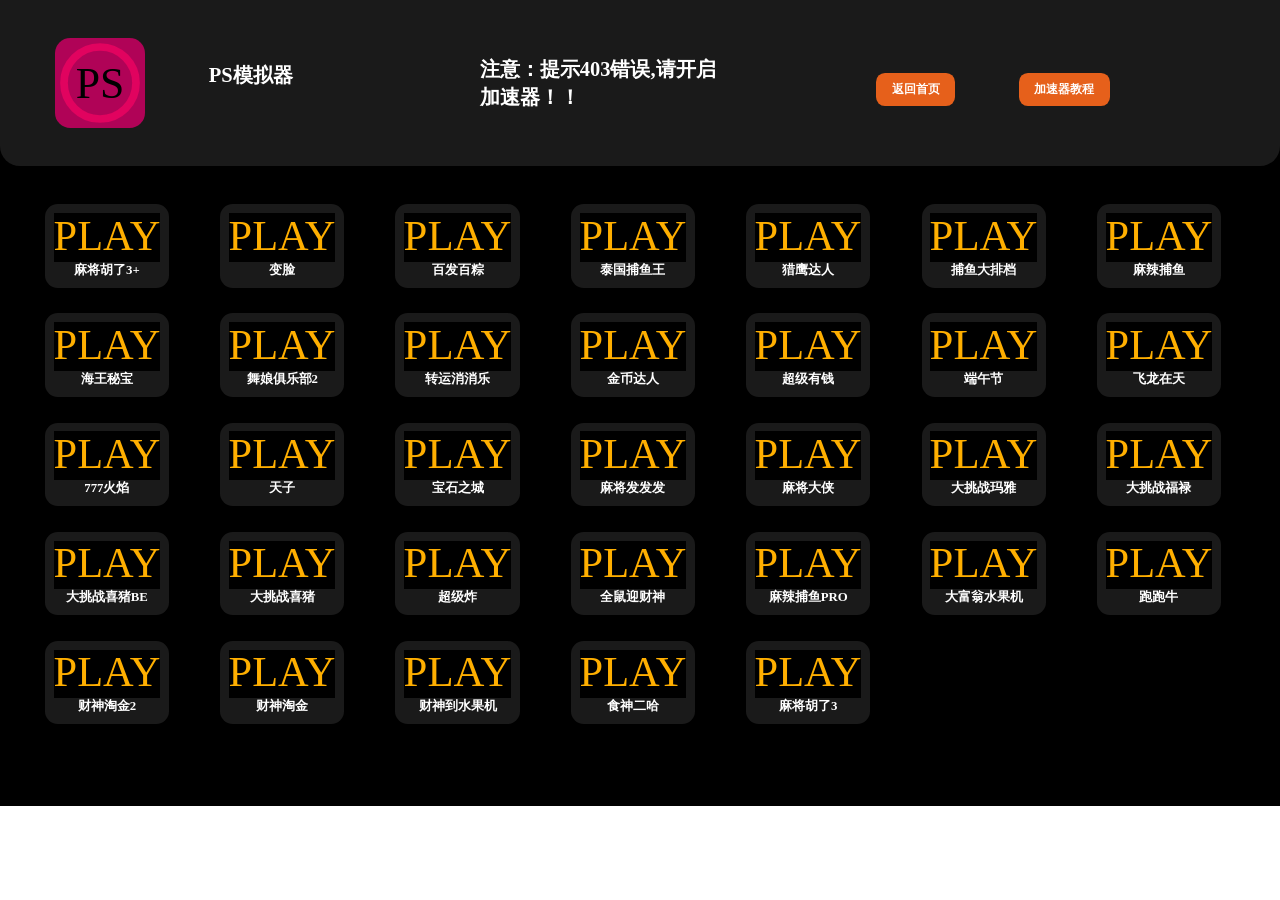
<file: ps.html>
<html><head><meta http-equiv="Content-Type" content="text/html; charset=UTF-8">
    <meta name="viewport" content="width=device-width, initial-scale=1.0">
    <meta name="description" content="PS电子模拟器,PG电子模拟器,PG电子试玩">
    <meta name="keywords" content="PS电子模拟器">
    <meta name="author" content="PS电子模拟器">
    <title>PS电子模拟器</title>
    <link rel="stylesheet" href="./mnq.css">
    <link rel="icon" href="./svg/playing.svg">
</head>
<body data-suffix="?access_token=(*--)6e72982bb3f9da8cce7650cde97b53c1&amp;lang=sch&amp;ccy=NON&amp;sm=00&amp;subid=0&amp;fullscr=1&amp;lc=zh-CN&amp;pm=1&amp;ns=0&amp;origin=https%3a%2f%2fdemo-api.iplaystar.net&amp;anal=10&amp;lb=1&amp;stf=0&amp;showver=1">
    <div class="box"><div class="header-BZDH86"><div class="header-BZDH86-1">
        <img src="./svg/ps.svg" alt=""><div class="info">
		<h1><br>PS模拟器</h1><div class="yum"></div></div></div>
                <h1>注意：提示403错误,请开启加速器！！</h1>
                <div class="nav"><a href="index.html">返回首页</a>
                <a href="tea1.html">加速器教程</a></div></div>
        <ul class="YF28-CC">
<li class="list">
<a href="https://download.iplaystar.net/PSS-ON-00141/" onclick="this.href += document.body.dataset.suffix"><img src="./svg/play.svg" alt="麻将胡了3+"><span>麻将胡了3+</span></a></li>
<li class="list">
<a href="https://download.iplaystar.net/PSS-ON-00038/" onclick="this.href += document.body.dataset.suffix"><img src="./svg/play.svg" alt="变脸"><span>变脸</span></a></li>
<li class="list">
<a href="https://download.iplaystar.net/PSS-ON-00123/" onclick="this.href += document.body.dataset.suffix"><img src="./svg/play.svg" alt="百发百粽"><span>百发百粽</span></a></li>
<li class="list">
<a href="https://download.iplaystar.net/PSF-ON-00005/" onclick="this.href += document.body.dataset.suffix"><img src="./svg/play.svg" alt="泰国捕鱼王"><span>泰国捕鱼王</span></a></li>
<li class="list">
<a href="https://download.iplaystar.net/PSF-ON-00003/" onclick="this.href += document.body.dataset.suffix"><img src="./svg/play.svg" alt="猎鹰达人"><span>猎鹰达人</span></a></li>
<li class="list">
<a href="https://download.iplaystar.net/PSF-ON-00004/" onclick="this.href += document.body.dataset.suffix"><img src="./svg/play.svg" alt="捕鱼大排档"><span>捕鱼大排档</span></a></li>
<li class="list">
<a href="https://download.iplaystar.net/PSF-ON-00002/" onclick="this.href += document.body.dataset.suffix"><img src="./svg/play.svg" alt="麻辣捕鱼"><span>麻辣捕鱼</span></a></li>
<li class="list">
<a href="https://download.iplaystar.net/PSF-ON-00007/" onclick="this.href += document.body.dataset.suffix"><img src="./svg/play.svg" alt="海王秘宝"><span>海王秘宝</span></a></li>
<li class="list">
<a href="https://download.iplaystar.net/PSS-ON-00116/" onclick="this.href += document.body.dataset.suffix"><img src="./svg/play.svg" alt="舞娘俱乐部2"><span>舞娘俱乐部2</span></a></li>
<li class="list">
<a href="https://download.iplaystar.net/PSTM-ON-00003/" onclick="this.href += document.body.dataset.suffix"><img src="./svg/play.svg" alt="转运消消乐"><span>转运消消乐</span></a></li>
<li class="list">
<a href="https://download.iplaystar.net/PSS-ON-00133/" onclick="this.href += document.body.dataset.suffix"><img src="./svg/play.svg" alt="金币达人"><span>金币达人</span></a></li>
<li class="list">
<a href="https://download.iplaystar.net/PSS-ON-00065/" onclick="this.href += document.body.dataset.suffix"><img src="./svg/play.svg" alt="超级有钱"><span>超级有钱</span></a></li>
<li class="list">
<a href="https://download.iplaystar.net/PSS-ON-00067/" onclick="this.href += document.body.dataset.suffix"><img src="./svg/play.svg" alt="端午节"><span>端午节</span></a></li>
<li class="list">
<a href="https://download.iplaystar.net/PSS-ON-00068/" onclick="this.href += document.body.dataset.suffix"><img src="./svg/play.svg" alt="飞龙在天"><span>飞龙在天</span></a></li>
<li class="list">
<a href="https://download.iplaystar.net/PSS-ON-00032/" onclick="this.href += document.body.dataset.suffix"><img src="./svg/play.svg" alt="777火焰"><span>777火焰</span></a></li>
<li class="list">
<a href="https://download.iplaystar.net/PSS-ON-00019/" onclick="this.href += document.body.dataset.suffix"><img src="./svg/play.svg" alt="天子"><span>天子</span></a></li>
<li class="list">
<a href="https://download.iplaystar.net/PSS-ON-00090/" onclick="this.href += document.body.dataset.suffix"><img src="./svg/play.svg" alt="宝石之城"><span>宝石之城</span></a></li>
<li class="list">
<a href="https://download.iplaystar.net/PSS-ON-00115/" onclick="this.href += document.body.dataset.suffix"><img src="./svg/play.svg" alt="麻将发发发"><span>麻将发发发</span></a></li>
<li class="list">
<a href="https://download.iplaystar.net/PSS-ON-00095/" onclick="this.href += document.body.dataset.suffix"><img src="./svg/play.svg" alt="麻将大侠"><span>麻将大侠</span></a></li>
<li class="list">
<a href="https://download.iplaystar.net/PSS-ON-00099/" onclick="this.href += document.body.dataset.suffix"><img src="./svg/play.svg" alt="大挑战玛雅"><span>大挑战玛雅</span></a></li>
<li class="list">
<a href="https://download.iplaystar.net/PSS-ON-00101/" onclick="this.href += document.body.dataset.suffix"><img src="./svg/play.svg" alt="大挑战福禄"><span>大挑战福禄</span></a></li>
<li class="list">
<a href="https://download.iplaystar.net/PSS-ON-00135/" onclick="this.href += document.body.dataset.suffix"><img src="./svg/play.svg" alt="大挑战喜猪BE"><span>大挑战喜猪BE</span></a></li>
<li class="list">
<a href="https://download.iplaystar.net/PSS-ON-00135/" onclick="this.href += document.body.dataset.suffix"><img src="./svg/play.svg" alt="大挑战喜猪"><span>大挑战喜猪</span></a></li>
<li class="list">
<a href="https://download.iplaystar.net/PSS-ON-00107/" onclick="this.href += document.body.dataset.suffix"><img src="./svg/play.svg" alt="超级炸"><span>超级炸</span></a></li>
<li class="list">
<a href="https://download.iplaystar.net/PSS-ON-00108/" onclick="this.href += document.body.dataset.suffix"><img src="./svg/play.svg" alt="全鼠迎财神"><span>全鼠迎财神</span></a></li>
<li class="list">
<a href="https://download.iplaystar.net/PSF-ON-20002/" onclick="this.href += document.body.dataset.suffix"><img src="./svg/play.svg" alt="麻辣捕鱼PRO"><span>麻辣捕鱼PRO</span></a></li>
<li class="list">
<a href="https://download.iplaystar.net/PSM-ON-00008/" onclick="this.href += document.body.dataset.suffix"><img src="./svg/play.svg" alt="大富翁水果机"><span>大富翁水果机</span></a></li>
<li class="list">
<a href="https://download.iplaystar.net/PSM-ON-00015/" onclick="this.href += document.body.dataset.suffix"><img src="./svg/play.svg" alt="跑跑牛"><span>跑跑牛</span></a></li>
<li class="list">
<a href="https://download.iplaystar.net/PSM-ON-00015/" onclick="this.href += document.body.dataset.suffix"><img src="./svg/play.svg" alt="财神淘金2"><span>财神淘金2</span></a></li>
<li class="list">
<a href="https://download.iplaystar.net/PSM-ON-00006/" onclick="this.href += document.body.dataset.suffix"><img src="./svg/play.svg" alt="财神淘金"><span>财神淘金</span></a></li>
<li class="list">
<a href="https://download.iplaystar.net/PSM-ON-00001/" onclick="this.href += document.body.dataset.suffix"><img src="./svg/play.svg" alt="财神到水果机"><span>财神到水果机</span></a></li>
<li class="list">
<a href="https://download.iplaystar.net/PSS-ON-00139/" onclick="this.href += document.body.dataset.suffix"><img src="./svg/play.svg" alt="食神二哈"><span>食神二哈</span></a></li>
<li class="list">
<a href="https://download.iplaystar.net/PSS-ON-00141/" onclick="this.href += document.body.dataset.suffix"><img src="./svg/play.svg" alt="麻将胡了3"><span>麻将胡了3</span></a></li></ul>
        <div class="footer-sj"><div class="footer-img"><p>游戏易上瘾，请注意节制。</p></div>
        <div class="footer-sj-YF28-CC"></div><span>© 2024 All Rights Reserved<sup>®</sup></span></div></div>
</body></html>
</file>
<file: mnq.css>
* {
    margin: 0;
    padding: 0;
}

body {
    overflow-x: hidden;
    font-family: 微软雅黑;
}

ul {
    list-style: none;
}

a {
    text-decoration: none;
    color: #FFF;
    font-weight: bold;
    font-size: 3.9vw;
    /* color: #FFF !important; */
}

ul,
p {
    margin: 0;
    padding: 0;
}

h1 {
    font-size: 5vw;
    font-weight: bold;
}

.box {
    background-color: #000000;
}

.header-BZDH86 {
    background-color: #1a1a1a;
    display: flex;
    align-items: center;
    flex-direction: column;
    color: #FFF;
    padding: 3.5vw 4.3vw;
    padding-bottom: 0;
    box-shadow: 0 1px 6px 0 #000;
    border-radius: 0 0 20px 20px;
    overflow: hidden;
}

.header-BZDH86>.header-BZDH86-1 {
    width: 75%;
    display: flex;
    justify-content: space-between;
}

.header-BZDH86>.header-BZDH86-1>img {
    width: 25vw;
    height: 25vw;
    border-radius: 3vw;
    margin-right: 5vw;
}

.header-BZDH86>.header-BZDH86-1>.info {
    height: 25vw;
    display: flex;
    flex-direction: column;
    justify-content: space-between;
}

.nav {
    width: 100%;
    border-top: 2px solid #000;
    display: flex;
    justify-content: center;
    background-color: #1a1a1a;
    margin-top: 3vw;
    padding: 3vw;
}

.nav>a {
    color: #FFF;
    font-size: 4.2vw;
    padding: 2vw 5vw;
    background-color: #E6601B;
    border-radius: 3vw;
}

.nav>a:first-child {
    margin-right: 5vw;
    background-color: #E6601B;
}

.yum {
    /* background-color: rgba(134, 74, 249, .35); */
    border-radius: 3vw;
    display: flex;
    align-items: center;
    justify-content: center;
    padding: 3.5vw 0;
    font-size: 9vw;
    font-weight: bold;
}

.yum>span:first-child {
    color: #7B52FF;
    text-shadow: 0 0 2px #fff, 0 0 2px #fff, 0 0 2px #fff, 0 0 2px #fff, 0 0 2px #fff;
    font-family: Canva Sans, Noto Sans Variable, Noto Sans, -apple-system, BlinkMacSystemFont, Segoe UI, Helvetica, Arial, sans-serif;
    animation: scaleFont 2s infinite;
}

.YF28-CC {
    display: flex;
    padding: 5vw 3vw;
    flex-wrap: wrap;
}

.YF28-CC>.list {
    width: 30%;
    background-color: #1a1a1a;
    border-radius: 2vw;
    margin: 3.5vw 1.5vw;
    box-shadow: 0 1px 6px 0 #000;
}

.YF28-CC>.list>a {
    width: 100%;
    display: flex;
    flex-direction: column;
    align-items: center;
    padding: 2vw;
    box-sizing: border-box;
}

.YF28-CC>.list>a>img {
    width: 100%;
}
@media screen and (min-width: 1200px) {
    a {
        font-size: 1vw;
    }
    h1 {
        font-size: 1.6vw;
    }
    .yum {
        border-radius: 3vw;
        padding: 3.5vw 0;
        font-size: 2.7vw;
        font-weight: bold;
    }
    .yum>span:first-child {
        animation: scaleFont 2s infinite;
    }
    .nav {
        width: 50%;
        margin-top: 1vw;
        justify-content: flex-end;
        border-top: none;
    }
    .nav>a {
        font-size: .9vw;
        padding: .7vw 1.2vw;
        border-radius: .7vw;
    }
    .nav>a:nth-child(2) {
        margin-right: 6vw;
    }
    .header-BZDH86 {
        padding: 1.7vw 4.3vw;
        flex-direction: row;
        justify-content: space-between;
    }
    .header-BZDH86>.header-BZDH86-1 {
        width: 50%;
        justify-content: start;
    }
    .header-BZDH86>.header-BZDH86-1>img {
        width: 7vw;
        height: 7vw;
        border-radius: 1.2vw;
        margin-right: 5vw;
    }
    .header-BZDH86>.header-BZDH86-1>.info {
        height: 7vw;
    }
    .yum {
        border-radius: 1.2vw;
        padding: 1vw 0;
    }
    .YF28-CC {
        padding: 2vw 1.5vw;
    }
    .YF28-CC>.list {
        width: 10%;
        border-radius: 1vw;
        margin: 1vw 2vw;
    }
    .YF28-CC>.list>a {
        padding: .7vw;
    }
}
</file>
